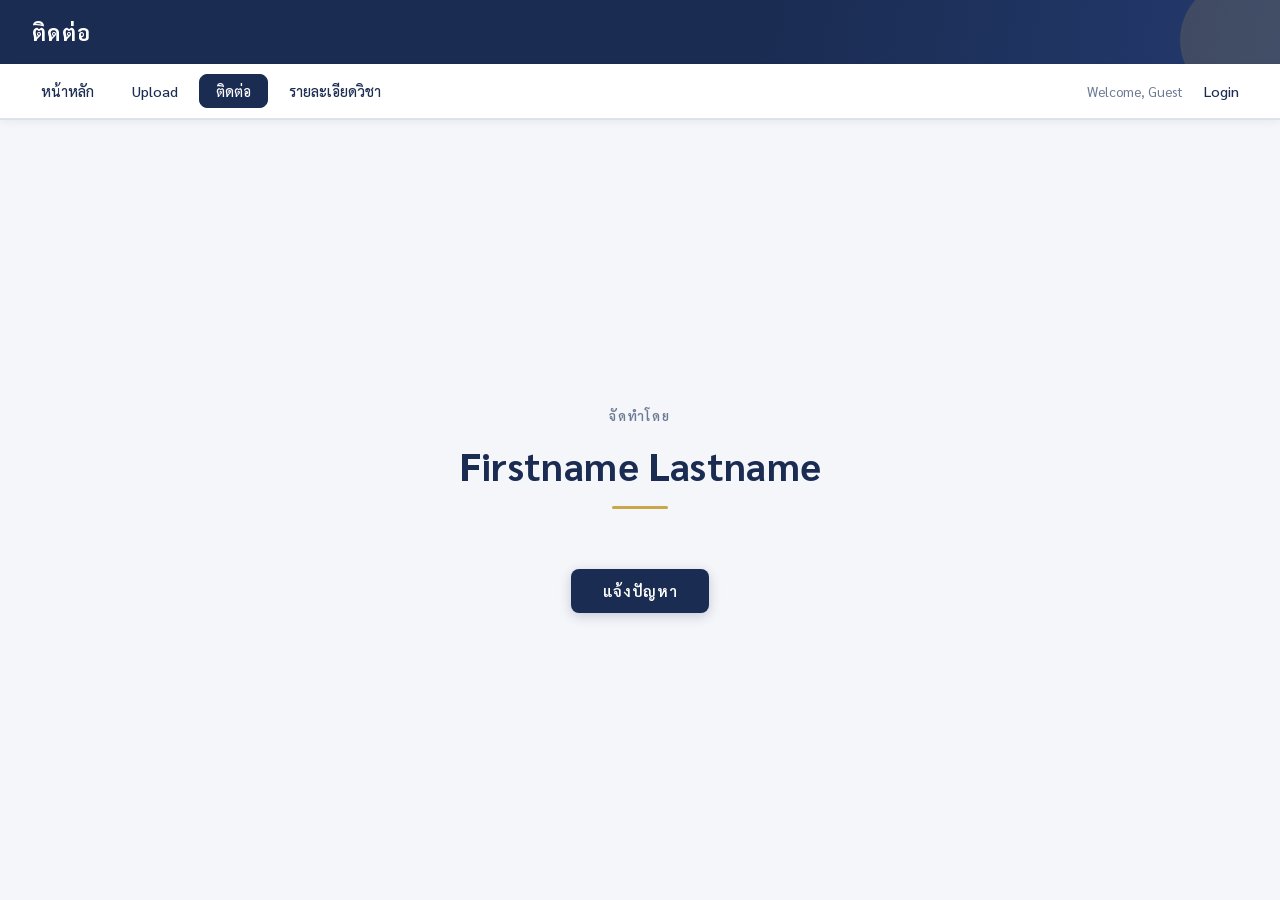
<file: contact.html>
<!DOCTYPE html>
<html lang="th">
    <head>
        <meta charset="UTF-8"/>
        <meta name="viewport" content="width=device-width, initial-scale=1.0"/>
        <title>ติดต่อ</title>
        <link rel="preconnect" href="https://fonts.googleapis.com">
        <link href="https://fonts.googleapis.com/css2?family=Sarabun:wght@400;500;600;700&display=swap" rel="stylesheet">
        <link rel="stylesheet" href="css/css_contact.css">
        <link rel="stylesheet" href="css/css_responsive.css">
    </head>
    <body>
        <div class="page-wrapper">
            <div class="title-bar">ติดต่อ</div>
            <div class="nav-bar">
                <button class="hamburger" onclick="this.closest('.nav-bar').classList.toggle('open')">&#9776;</button>
                <div class="nav-links">
                    <button class="nav-btn" onclick="location.href = 'index.html'">หน้าหลัก</button>
                    <button class="nav-btn" onclick="location.href = 'upload.html'">Upload</button>
                    <button class="nav-btn active" onclick="location.href = 'contact.html'">ติดต่อ</button>
                    <button class="nav-btn" onclick="location.href = 'courses.html'">รายละเอียดวิชา</button>
                    <button class="nav-btn" id="btn-mgmt" style="display:none" onclick="location.href = 'management.html'">จัดการระบบ</button>
                </div>
                <span class="nav-welcome" id="nav-welcome">Welcome, Guest</span>
                <button class="nav-btn profile-btn" id="btn-profile" style="display:none" onclick="location.href='profile.html'">โปรไฟล์</button>
                <button class="nav-btn" id="btn-auth" onclick="handleAuth()">Login</button>
            </div>

            <div class="content">
                <div class="section-title">จัดทำโดย</div>
                <div class="contact-name">Firstname Lastname</div>
                <div class="spacer"></div>
                <button class="btn-report" onclick="openModal()">แจ้งปัญหา</button>
            </div>
        </div>

        <div class="modal-overlay" id="modal" onclick="closeOutside(event)">
            <div class="modal-box">
                <button class="modal-close" onclick="closeModal()">&#10005;</button>
                <h2>แจ้งปัญหา</h2>
                <div class="modal-field">
                    <label>หัวข้อปัญหา <span style="color:#c00">*</span></label>
                    <input type="text" id="rpt-subject" placeholder="ระบุหัวข้อ"/>
                </div>
                <div class="modal-field">
                    <label>รายละเอียด <span style="color:#c00">*</span></label>
                    <textarea id="rpt-detail" placeholder="อธิบายปัญหาที่พบ..."></textarea>
                </div>
                <div class="modal-field">
                    <label>ชื่อผู้แจ้ง</label>
                    <input type="text" id="rpt-name" placeholder="ชื่อ-นามสกุล (ไม่บังคับ)"/>
                </div>
                <div class="modal-field">
                    <label>อีเมล</label>
                    <input type="email" id="rpt-email" placeholder="email@example.com (ไม่บังคับ)"/>
                </div>
                <div class="msg" id="rpt-msg"></div>
                <div class="modal-footer">
                    <button class="btn" onclick="closeModal()">ยกเลิก</button>
                    <button class="btn primary" id="btn-send" onclick="submitReport()">ส่งรายงาน</button>
                </div>
            </div>
        </div>

        <script src="js/js_contact.js"></script>
    </body>
</html>
</file>
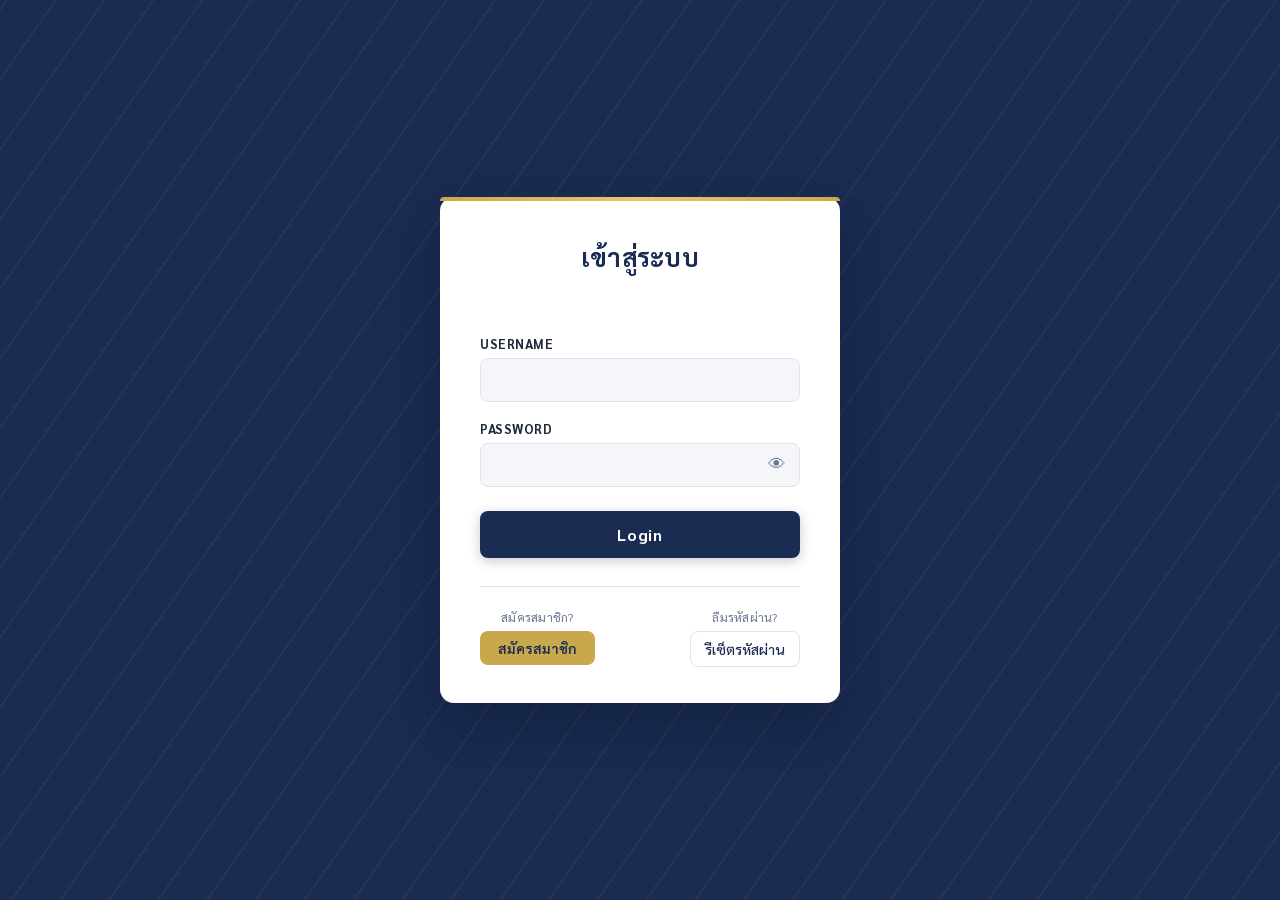
<file: login.html>
<!DOCTYPE html>
<html lang="th">
    <head>
        <meta charset="UTF-8"/>
        <meta name="viewport" content="width=device-width, initial-scale=1.0"/>
        <title>เข้าสู่ระบบ</title>
        <link rel="preconnect" href="https://fonts.googleapis.com">
        <link href="https://fonts.googleapis.com/css2?family=Sarabun:wght@400;500;600;700&display=swap" rel="stylesheet">
        <link rel="stylesheet" href="css/css_login.css">
        <link rel="stylesheet" href="css/css_responsive.css">
    </head>
    <body>
        <div class="card">
            <h1>เข้าสู่ระบบ</h1>

            <!-- message area — JS จัดการ -->
            <div class="msg" id="msg"></div>

            <div class="form-row">
                <label for="username">Username</label>
                <input type="text" id="username" autocomplete="username"/>
            </div>

            <div class="form-row">
                <label for="password">Password</label>
                <div class="password-wrap">
                    <input type="password" id="password" autocomplete="current-password"/>
                    <button type="button" class="toggle-eye"
                            onclick="togglePwd()">&#128065;</button>
                </div>
            </div>

            <div class="btn-center">
                <button class="btn-login" id="btn-login" onclick="doLogin()">Login</button>
            </div>

            <hr class="divider">

            <div class="bottom-row">
                <div class="bottom-col">
                    <span>สมัครสมาชิก?</span>
                    <button class="btn-register"
                            onclick="location.href = 'register.html'">สมัครสมาชิก</button>
                </div>
                <div class="bottom-col">
                    <span>ลืมรหัสผ่าน?</span>
                    <button class="link-reset"
                            onclick="location.href = 'reset.html'">รีเซ็ตรหัสผ่าน</button>
                </div>
            </div>
        </div>

        <script src="js/js_login.js"></script>
    </body>
</html>
</file>
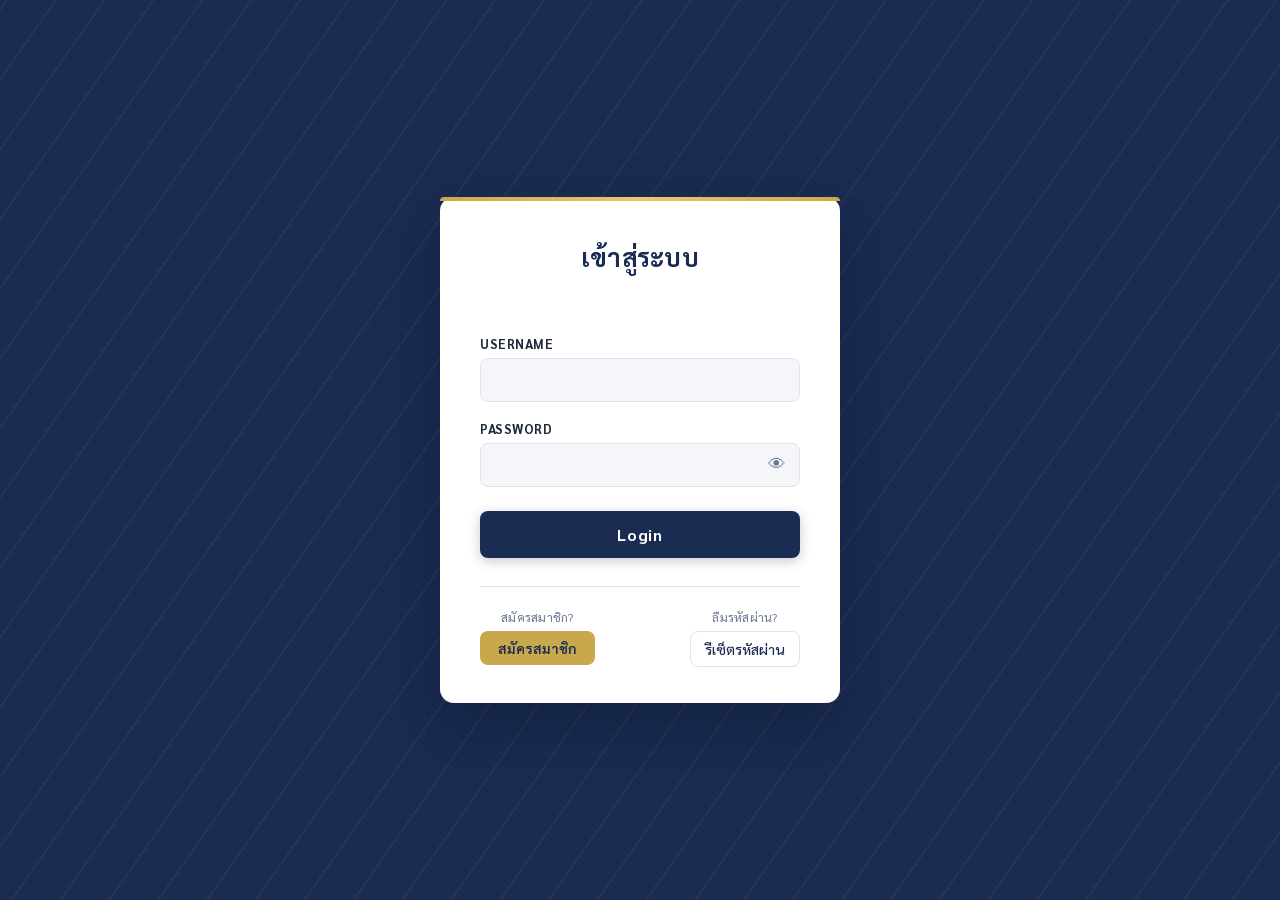
<file: management.html>
<!DOCTYPE html>
<html lang="th">
    <head>
        <meta charset="UTF-8"/>
        <meta name="viewport" content="width=device-width, initial-scale=1.0"/>
        <title>จัดการระบบ</title>
        <link rel="preconnect" href="https://fonts.googleapis.com">
        <link href="https://fonts.googleapis.com/css2?family=Sarabun:wght@400;500;600;700&display=swap" rel="stylesheet">
        <link rel="stylesheet" href="css/css_management.css">
        <link rel="stylesheet" href="css/css_responsive.css">
    </head>
    <body>
        <div class="page-wrapper">
            <div class="title-bar">จัดการระบบ</div>
            <div class="nav-bar">
                <button class="hamburger" onclick="this.closest('.nav-bar').classList.toggle('open')">&#9776;</button>
                <div class="nav-links">
                    <button class="nav-btn" onclick="location.href = 'index.html'">หน้าหลัก</button>
                    <button class="nav-btn" onclick="location.href = 'upload.html'">Upload</button>
                    <button class="nav-btn" onclick="location.href = 'contact.html'">ติดต่อ</button>
                    <button class="nav-btn" onclick="location.href = 'courses.html'">รายละเอียดวิชา</button>
                    <button class="nav-btn active" id="btn-mgmt" style="display:none" onclick="location.href = 'management.html'">จัดการระบบ</button>
                </div>
                <span class="nav-welcome" id="nav-welcome">Welcome, Guest</span>
                <button class="nav-btn profile-btn" id="btn-profile" style="display:none" onclick="location.href='profile.html'">โปรไฟล์</button>
                <button class="nav-btn" id="btn-auth" onclick="handleAuth()">Login</button>
            </div>

            <div class="access-denied" id="access-denied" style="display:none">
                <div class="icon">&#128274;</div>
                <h2>ไม่มีสิทธิ์เข้าถึง</h2>
                <p>หน้านี้สำหรับผู้ดูแลระบบ (Admin) เท่านั้น</p>
            </div>

            <div class="mgmt-content" id="mgmt-content" style="display:none">
                <div class="mgmt-header">
                    ยินดีต้อนรับ, <span id="admin-name"></span>
                    &nbsp;|&nbsp; ระดับ: <span class="badge badge-admin">Admin</span>
                </div>

                <div class="menu-grid">
                    <a class="menu-card" href="admin/user_management.html">
                        <div class="card-icon">&#128101;</div>
                        <div class="card-title">จัดการผู้ใช้</div>
                        <div class="card-desc">ดูรายชื่อผู้ใช้ทั้งหมด ตรวจสอบบทบาท และจัดการบัญชีในระบบ</div>
                        <div class="card-arrow">เปิดหน้า &#8594;</div>
                    </a>
                    <a class="menu-card" href="admin/report_list.html">
                        <div class="card-icon">&#128027;</div>
                        <div class="card-title">ดูรายงานปัญหา</div>
                        <div class="card-desc">ตรวจสอบปัญหาที่ผู้ใช้แจ้งเข้ามา พร้อมรายละเอียดและสถานะ</div>
                        <div class="card-arrow">เปิดหน้า &#8594;</div>
                    </a>
                    <a class="menu-card" href="admin/courses_edit.html">
                        <div class="card-icon">&#128218;</div>
                        <div class="card-title">แก้ไขรายวิชา</div>
                        <div class="card-desc">เพิ่ม แก้ไข และลบข้อมูลรายวิชา พร้อมตารางเรียนและลิงก์ที่เกี่ยวข้อง</div>
                        <div class="card-arrow">เปิดหน้า &#8594;</div>
                    </a>
                </div>
            </div>
        </div>

        <script src="js/js_management.js"></script>
    </body>
</html>
</file>
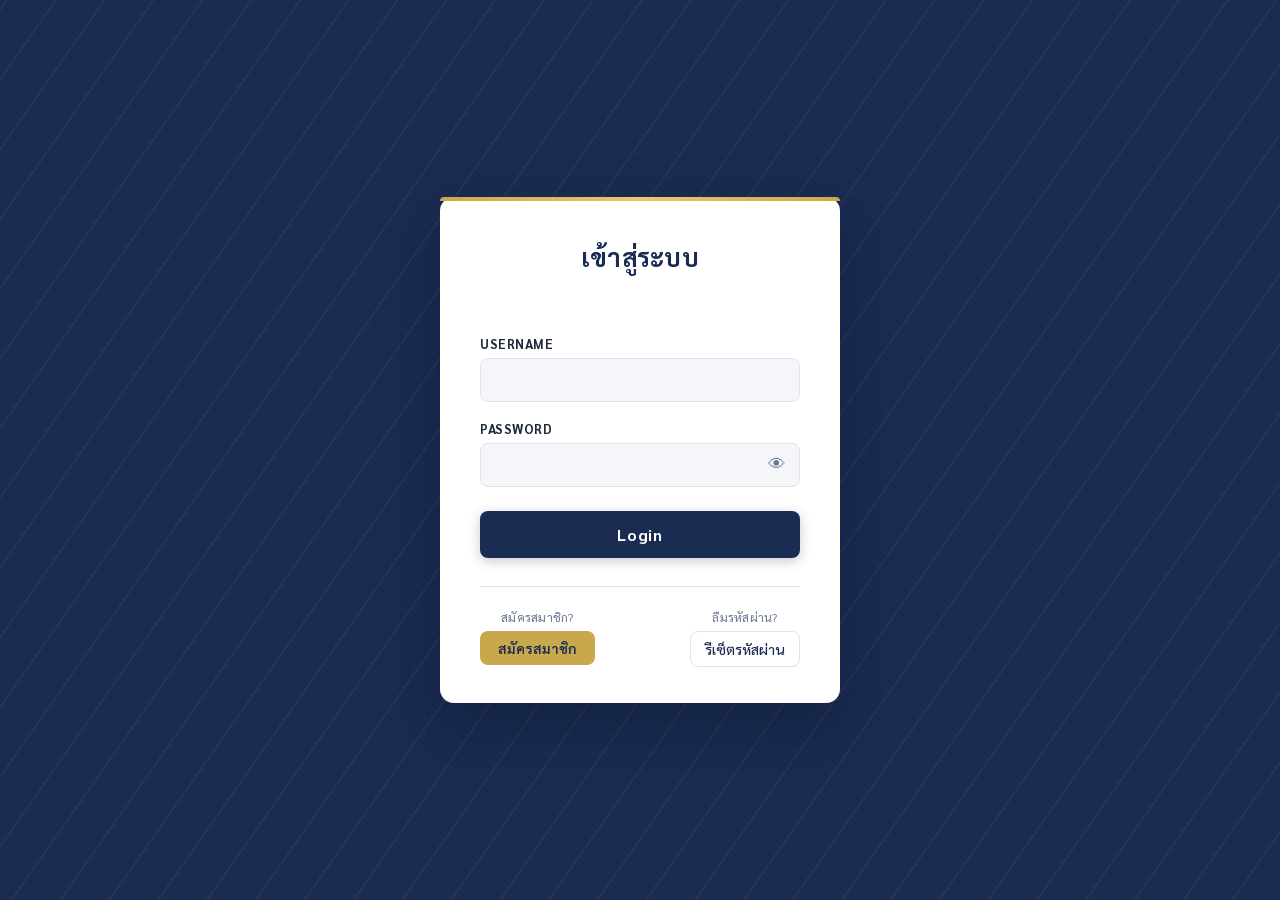
<file: profile.html>
<!DOCTYPE html>
<html lang="th">
    <head>
        <meta charset="UTF-8"/>
        <meta name="viewport" content="width=device-width, initial-scale=1.0"/>
        <title>โปรไฟล์</title>
        <link rel="preconnect" href="https://fonts.googleapis.com">
        <link href="https://fonts.googleapis.com/css2?family=Sarabun:wght@400;500;600;700&display=swap" rel="stylesheet">
        <link rel="stylesheet" href="css/css_profile.css">
        <link rel="stylesheet" href="css/css_responsive.css">
    </head>
    <body>
        <div class="page-wrapper">
            <div class="title-bar">โปรไฟล์</div>
            <div class="nav-bar">
                <button class="hamburger" onclick="this.closest('.nav-bar').classList.toggle('open')">&#9776;</button>
                <div class="nav-links">
                    <button class="nav-btn" onclick="location.href = 'index.html'">หน้าหลัก</button>
                    <button class="nav-btn" onclick="location.href = 'upload.html'">Upload</button>
                    <button class="nav-btn" onclick="location.href = 'contact.html'">ติดต่อ</button>
                    <button class="nav-btn" onclick="location.href = 'courses.html'">รายละเอียดวิชา</button>
                    <button class="nav-btn" id="btn-mgmt" style="display:none" onclick="location.href = 'management.html'">จัดการระบบ</button>
                </div>
                <span class="nav-welcome" id="nav-welcome">Welcome, Guest</span>
                <button class="nav-btn profile-btn active" id="btn-profile" style="display:none" onclick="location.href='profile.html'">โปรไฟล์</button>
                <button class="nav-btn" id="btn-auth" onclick="handleAuth()">Login</button>
            </div>

            <div class="profile-content">
                <div class="profile-top">
                    <div class="avatar-wrap">
                        <div class="avatar" id="avatar-preview">&#128100;</div>
                        <label class="avatar-edit-btn" for="avatar-input" title="เปลี่ยนรูปโปรไฟล์">&#9998;</label>
                        <input type="file" id="avatar-input" accept="image/*" onchange="uploadAvatar(this)"/>
                    </div>
                    <div class="profile-name-block">
                        <div class="profile-display-name" id="display-name">กำลังโหลด...</div>
                        <div class="profile-username-text" id="display-username">@</div>
                        <span class="profile-role-badge" id="display-role"></span>
                    </div>
                </div>

                <div class="tab-bar">
                    <button class="tab-btn active" id="tab-info-btn"     onclick="switchTab('info')">ข้อมูลส่วนตัว</button>
                    <button class="tab-btn"        id="tab-security-btn" onclick="switchTab('security')">ความปลอดภัย</button>
                    <button class="tab-btn"        id="tab-history-btn"  onclick="switchTab('history')">ประวัติการ Upload</button>
                </div>

                <!-- Tab: ข้อมูลส่วนตัว -->
                <div class="tab-panel active" id="tab-info">
                    <div class="info-grid">
                        <div class="info-field">
                            <label>Username</label>
                            <input class="info-input" id="info-username" type="text" readonly/>
                        </div>
                        <div class="info-field">
                            <label>ตำแหน่ง (Role)</label>
                            <input class="info-input" id="info-role" type="text" readonly/>
                        </div>
                        <div class="info-field">
                            <label>ชื่อ (Firstname)</label>
                            <input class="info-input" id="edit-firstname" type="text"/>
                        </div>
                        <div class="info-field">
                            <label>นามสกุล (Lastname)</label>
                            <input class="info-input" id="edit-lastname" type="text"/>
                        </div>
                        <div class="info-field full">
                            <label>Email</label>
                            <input class="info-input" id="edit-email" type="email"/>
                        </div>
                    </div>
                    <div class="msg" id="msg-info"></div>
                    <div class="action-row">
                        <button class="btn primary" onclick="saveInfo()">บันทึกข้อมูล</button>
                    </div>
                </div>

                <!-- Tab: ความปลอดภัย -->
                <div class="tab-panel" id="tab-security">
                    <div class="info-grid">
                        <div class="info-field">
                            <label>รหัสผ่านปัจจุบัน *</label>
                            <div class="pw-wrap">
                                <input class="info-input" id="sec-old" type="password" placeholder="กรอกรหัสผ่านปัจจุบัน"/>
                                <button class="pw-eye" onclick="toggleEye('sec-old')">&#128065;</button>
                            </div>
                        </div>
                        <div class="info-field"></div>
                        <div class="info-field">
                            <label>รหัสผ่านใหม่ *</label>
                            <div class="pw-wrap">
                                <input class="info-input" id="sec-new" type="password" placeholder="กรอกรหัสผ่านใหม่"/>
                                <button class="pw-eye" onclick="toggleEye('sec-new')">&#128065;</button>
                            </div>
                        </div>
                        <div class="info-field">
                            <label>ยืนยันรหัสผ่านใหม่ *</label>
                            <div class="pw-wrap">
                                <input class="info-input" id="sec-confirm" type="password" placeholder="ยืนยันรหัสผ่านใหม่"/>
                                <button class="pw-eye" onclick="toggleEye('sec-confirm')">&#128065;</button>
                            </div>
                        </div>
                    </div>
                    <div class="msg" id="msg-security"></div>
                    <div class="action-row">
                        <button class="btn primary" onclick="changePassword()">เปลี่ยนรหัสผ่าน</button>
                    </div>
                </div>

                <!-- Tab: ประวัติ Upload -->
                <div class="tab-panel" id="tab-history">
                    <div id="history-area"><div class="no-data">กำลังโหลด...</div></div>
                </div>
            </div>
        </div>

        <script src="js/js_profile.js"></script>
    </body>
</html>
</file>
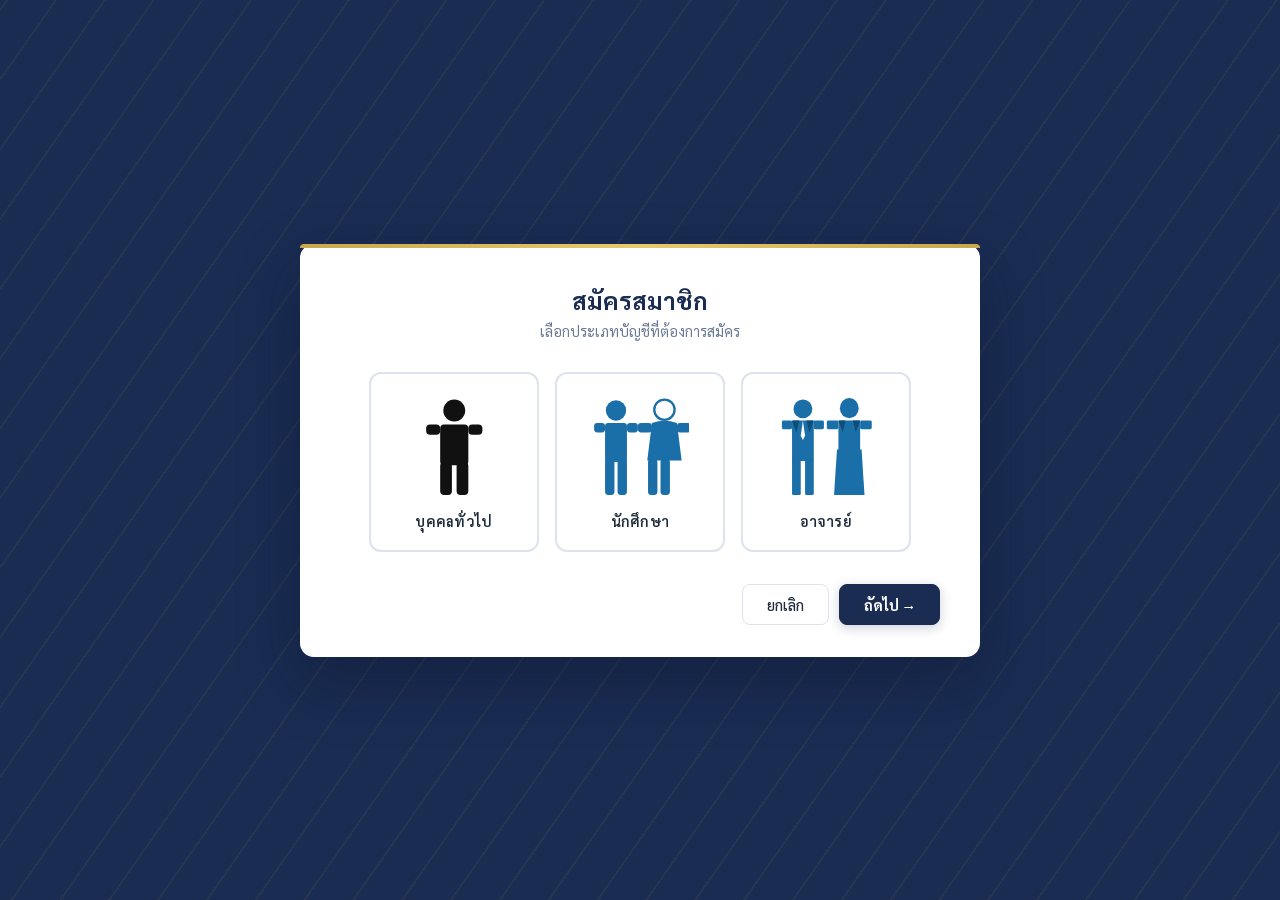
<file: register.html>
<!DOCTYPE html>
<html lang="th">
    <head>
        <meta charset="UTF-8"/>
        <meta name="viewport" content="width=device-width, initial-scale=1.0"/>
        <title>สมัครสมาชิก</title>
        <link rel="preconnect" href="https://fonts.googleapis.com">
        <link href="https://fonts.googleapis.com/css2?family=Sarabun:wght@400;500;600;700&display=swap" rel="stylesheet">
        <link rel="stylesheet" href="css/css_register.css">
        <link rel="stylesheet" href="css/css_responsive.css">
    </head>
    <body>

        <!-- STEP 1: เลือก Role -->
        <div class="card" id="step-select">
            <h1>สมัครสมาชิก</h1>
            <p class="subtitle">เลือกประเภทบัญชีที่ต้องการสมัคร</p>
            <div class="role-grid">
                <div class="role-card" id="card-general" onclick="selectRole('บุคคลทั่วไป', 'card-general')">
                    <div class="role-icon">
                        <svg width="80" height="128" viewBox="0 0 80 128" fill="none">
                        <circle cx="40" cy="16" r="14" fill="#111"/>
                        <rect x="22" y="34" width="36" height="52" rx="5" fill="#111"/>
                        <rect x="22" y="82" width="15" height="42" rx="5" fill="#111"/>
                        <rect x="43" y="82" width="15" height="42" rx="5" fill="#111"/>
                        <rect x="4"  y="34" width="18" height="13" rx="5" fill="#111"/>
                        <rect x="58" y="34" width="18" height="13" rx="5" fill="#111"/>
                        </svg>
                    </div>
                    <span class="role-label">บุคคลทั่วไป</span>
                </div>
                <div class="role-card" id="card-student" onclick="selectRole('นักศึกษา', 'card-student')">
                    <div class="role-icon">
                        <svg width="126" height="128" viewBox="0 0 126 128" fill="none">
                        <circle cx="32" cy="16" r="13" fill="#1a6fa8"/>
                        <rect x="18" y="32" width="28" height="50" rx="4" fill="#1a6fa8"/>
                        <rect x="18" y="78" width="12" height="46" rx="4" fill="#1a6fa8"/>
                        <rect x="34" y="78" width="12" height="46" rx="4" fill="#1a6fa8"/>
                        <rect x="4"  y="32" width="14" height="12" rx="4" fill="#1a6fa8"/>
                        <rect x="46" y="32" width="14" height="12" rx="4" fill="#1a6fa8"/>
                        <circle cx="94" cy="15" r="13" stroke="#1a6fa8" stroke-width="3" fill="none"/>
                        <path d="M78 32 Q94 26 110 32 L116 80 H72 Z" fill="#1a6fa8"/>
                        <rect x="60" y="32" width="18" height="12" rx="4" fill="#1a6fa8"/>
                        <rect x="110" y="32" width="18" height="12" rx="4" fill="#1a6fa8"/>
                        <rect x="73" y="78" width="12" height="46" rx="4" fill="#1a6fa8"/>
                        <rect x="89" y="78" width="12" height="46" rx="4" fill="#1a6fa8"/>
                        </svg>
                    </div>
                    <span class="role-label">นักศึกษา</span>
                </div>
                <div class="role-card" id="card-teacher" onclick="selectRole('อาจารย์', 'card-teacher')">
                    <div class="role-icon">
                        <svg width="130" height="138" viewBox="0 0 130 138" fill="none">
                        <circle cx="33" cy="15" r="13" fill="#1a6fa8"/>
                        <rect x="18" y="31" width="30" height="56" rx="2" fill="#1a6fa8"/>
                        <polygon points="33,31 30,52 33,58 36,52" fill="#fff"/>
                        <polygon points="18,31 28,31 24,48" fill="#0d4d78"/>
                        <polygon points="48,31 38,31 42,48" fill="#0d4d78"/>
                        <rect x="4"  y="31" width="14" height="12" rx="2" fill="#1a6fa8"/>
                        <rect x="48" y="31" width="14" height="12" rx="2" fill="#1a6fa8"/>
                        <rect x="18" y="84" width="12" height="50" rx="2" fill="#1a6fa8"/>
                        <rect x="36" y="84" width="12" height="50" rx="2" fill="#1a6fa8"/>
                        <ellipse cx="97" cy="14" rx="13" ry="14" fill="#1a6fa8"/>
                        <rect x="82" y="31" width="30" height="42" rx="2" fill="#1a6fa8"/>
                        <polygon points="82,31 92,31 88,47" fill="#0d4d78"/>
                        <polygon points="112,31 102,31 106,47" fill="#0d4d78"/>
                        <path d="M80 71 L114 71 L118 134 H76 Z" fill="#1a6fa8"/>
                        <rect x="66" y="31" width="16" height="12" rx="2" fill="#1a6fa8"/>
                        <rect x="112" y="31" width="16" height="12" rx="2" fill="#1a6fa8"/>
                        </svg>
                    </div>
                    <span class="role-label">อาจารย์</span>
                </div>
            </div>
            <div class="btn-row">
                <button class="btn" onclick="location.href = 'login.html'">ยกเลิก</button>
                <button class="btn primary" onclick="goToForm()">ถัดไป &rarr;</button>
            </div>
        </div>

        <!-- STEP 2: กรอกข้อมูล -->
        <div class="card" id="step-form">
            <h1>สมัครสมาชิก</h1>
            <div class="msg" id="msg"></div>

            <div class="form-grid">
                <div class="field full-row">
                    <label>ตำแหน่ง (Role)</label>
                    <input type="text" id="role-display" readonly/>
                </div>
                <div class="field">
                    <label>ชื่อ</label>
                    <input type="text" id="reg-firstname" placeholder="กรอกชื่อ"/>
                </div>
                <div class="field">
                    <label>Username</label>
                    <input type="text" id="reg-username" placeholder="กรอก Username"/>
                </div>
                <div class="field">
                    <label>นามสกุล</label>
                    <input type="text" id="reg-lastname" placeholder="กรอกนามสกุล"/>
                </div>
                <div class="field">
                    <label>Password</label>
                    <div class="pw-wrap">
                        <input type="password" id="reg-pass" placeholder="กรอกรหัสผ่าน"/>
                        <button type="button" class="toggle-eye"
                                onclick="togglePwd('reg-pass')">&#128065;</button>
                    </div>
                </div>
                <div class="field">
                    <label>Email</label>
                    <input type="email" id="reg-email" placeholder="example@email.com"/>
                </div>
                <div class="field">
                    <label>Confirm Password</label>
                    <div class="pw-wrap">
                        <input type="password" id="reg-confirm" placeholder="ยืนยันรหัสผ่าน"/>
                        <button type="button" class="toggle-eye"
                                onclick="togglePwd('reg-confirm')">&#128065;</button>
                    </div>
                </div>
            </div>

            <div class="btn-row">
                <button class="btn" onclick="goBack()">&larr; ย้อนกลับ</button>
                <button class="btn primary" id="btn-submit" onclick="doRegister()">สมัครสมาชิก</button>
            </div>
            <div class="back-link">
                <a onclick="location.href = 'login.html'">มีบัญชีอยู่แล้ว? เข้าสู่ระบบ</a>
            </div>
        </div>

        <script src="js/js_register.js"></script>
    </body>
</html>
</file>
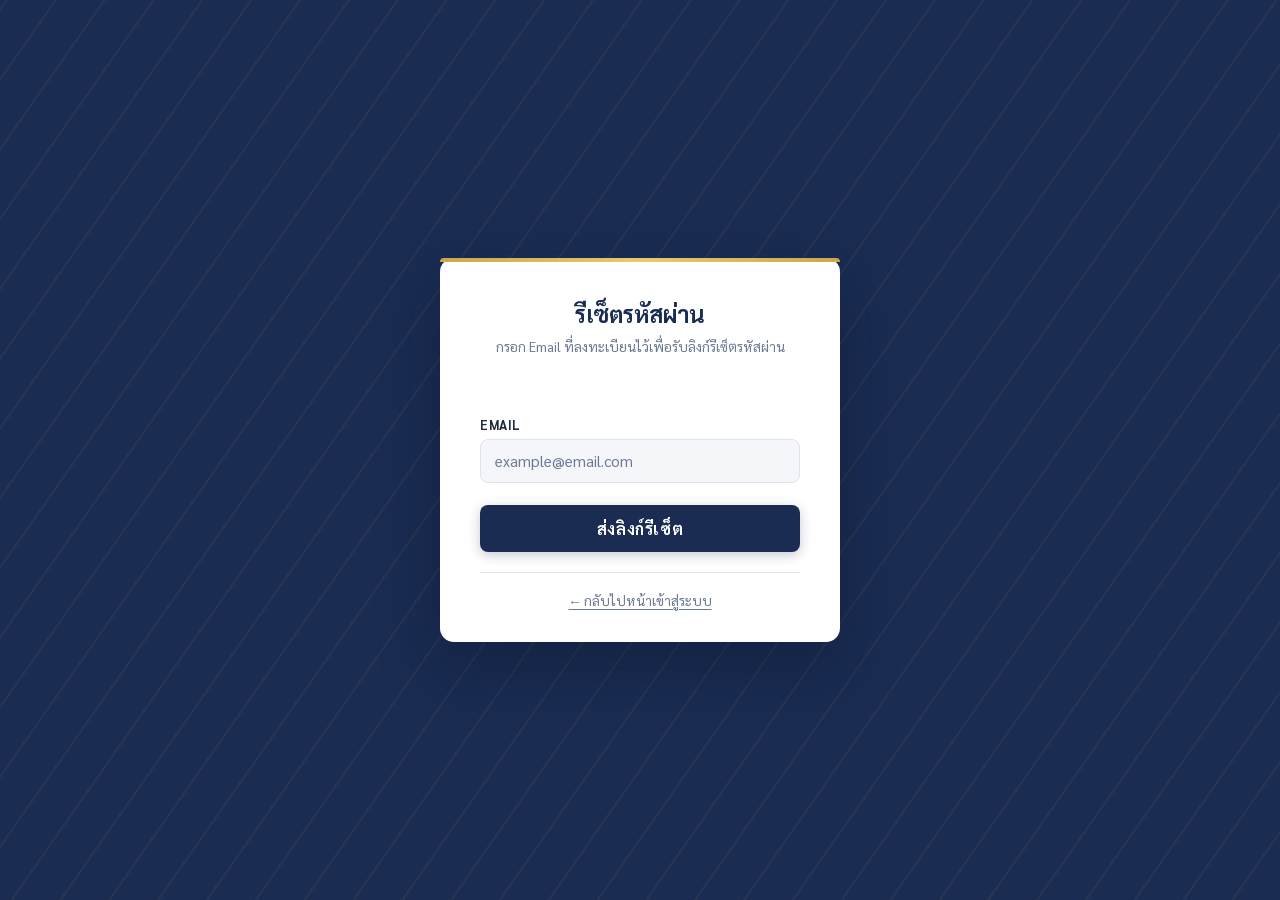
<file: reset.html>
<!DOCTYPE html>
<html lang="th">
    <head>
        <meta charset="UTF-8"/>
        <meta name="viewport" content="width=device-width, initial-scale=1.0"/>
        <title>รีเซ็ตรหัสผ่าน</title>
        <link rel="preconnect" href="https://fonts.googleapis.com">
        <link href="https://fonts.googleapis.com/css2?family=Sarabun:wght@400;500;600;700&display=swap" rel="stylesheet">
        <link rel="stylesheet" href="css/css_reset.css">
        <link rel="stylesheet" href="css/css_responsive.css">
    </head>
    <body>
        <div class="card">
            <h1>รีเซ็ตรหัสผ่าน</h1>
            <p class="subtitle">กรอก Email ที่ลงทะเบียนไว้เพื่อรับลิงก์รีเซ็ตรหัสผ่าน</p>

            <div class="msg" id="msg"></div>

            <div class="form-row">
                <label for="reset-email">Email</label>
                <input type="email" id="reset-email" placeholder="example@email.com"/>
            </div>

            <div class="btn-center">
                <button class="btn" id="btn-reset" onclick="doReset()">ส่งลิงก์รีเซ็ต</button>
            </div>

            <div class="back">
                <a onclick="location.href = 'login.html'">← กลับไปหน้าเข้าสู่ระบบ</a>
            </div>
        </div>

        <script>
            /* ── AJAX POST → ResetServlet ── */
            function doReset() {
                const email = document.getElementById('reset-email').value.trim();
                if (!email || !email.includes('@')) {
                    setMsg('error', 'กรุณากรอก Email ที่ถูกต้อง');
                    return;
                }

                const btn = document.getElementById('btn-reset');
                btn.disabled = true;
                btn.textContent = 'กำลังส่ง...';

                /*
                 * ResetServlet รับ POST application/x-www-form-urlencoded
                 * คืน JSON:
                 *   { "success": true,  "message": "ส่งลิงก์..." }
                 *   { "success": false, "message": "ไม่พบ email นี้ในระบบ" }
                 */
                fetch('ResetServlet', {
                    method: 'POST',
                    headers: {'Content-Type': 'application/x-www-form-urlencoded'},
                    body: 'email=' + encodeURIComponent(email)
                })
                        .then(r => r.json())
                        .then(res => {
                            if (res.success) {
                                setMsg('success', res.message || ('ส่งลิงก์รีเซ็ตรหัสผ่านไปยัง ' + email + ' เรียบร้อยแล้ว'));
                                document.getElementById('reset-email').value = '';
                            } else {
                                setMsg('error', res.message || 'ไม่พบ Email นี้ในระบบ');
                            }
                            btn.disabled = false;
                            btn.textContent = 'ส่งลิงก์รีเซ็ต';
                        })
                        .catch(() => {
                            setMsg('error', 'ไม่สามารถเชื่อมต่อเซิร์ฟเวอร์ได้ กรุณาลองใหม่');
                            btn.disabled = false;
                            btn.textContent = 'ส่งลิงก์รีเซ็ต';
                        });
            }

            function setMsg(type, text) {
                const el = document.getElementById('msg');
                el.className = 'msg ' + type;
                el.textContent = text;
            }

            document.addEventListener('keydown', e => {
                if (e.key === 'Enter')
                    doReset();
            });
        </script>
    </body>
</html>
</file>
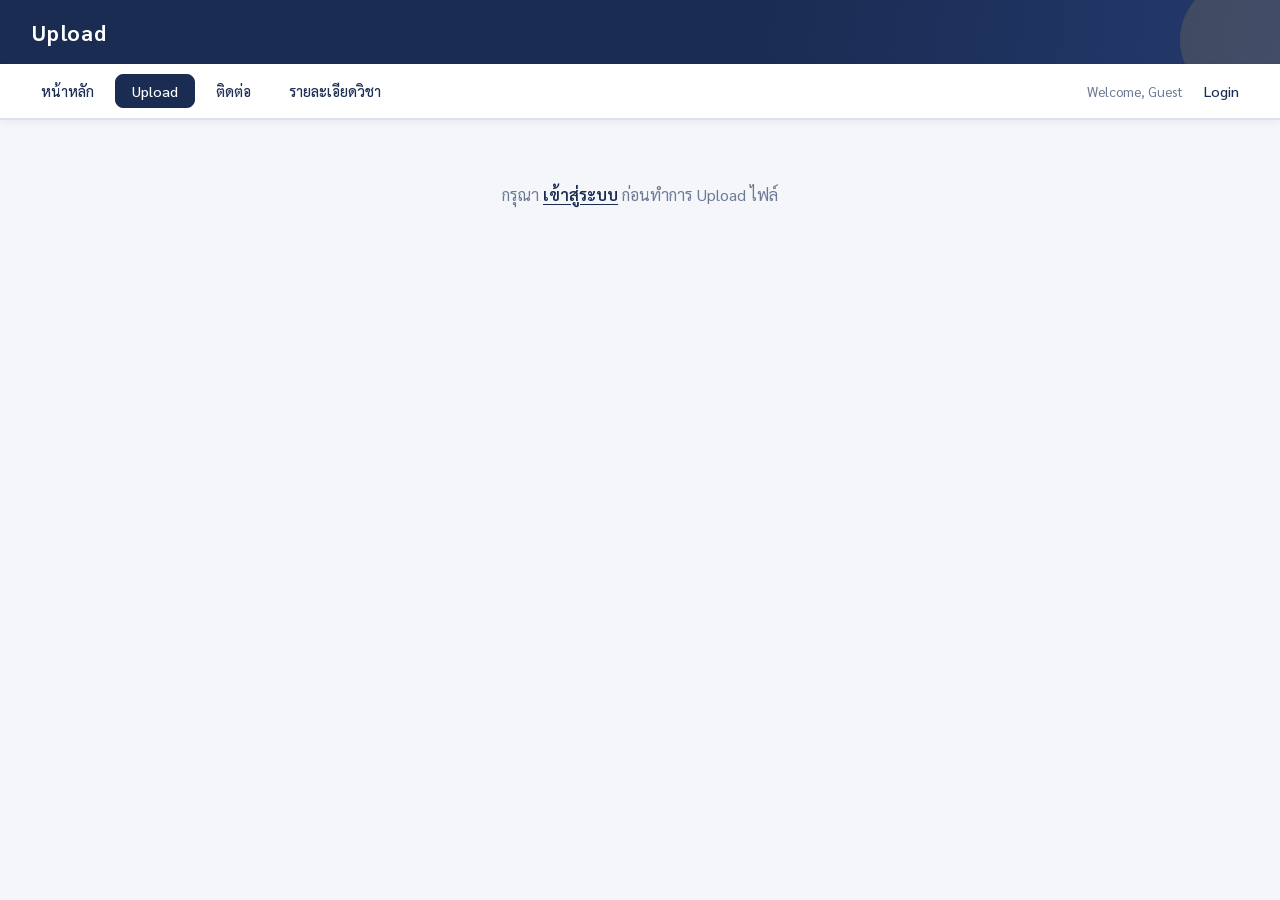
<file: upload.html>
<!DOCTYPE html>
<html lang="th">
    <head>
        <meta charset="UTF-8"/>
        <meta name="viewport" content="width=device-width, initial-scale=1.0"/>
        <title>Upload</title>
        <link rel="preconnect" href="https://fonts.googleapis.com">
        <link href="https://fonts.googleapis.com/css2?family=Sarabun:wght@400;500;600;700&display=swap" rel="stylesheet">
        <link rel="stylesheet" href="css/css_upload.css">
        <link rel="stylesheet" href="css/css_responsive.css">
    </head>
    <body>
        <div class="page-wrapper">
            <div class="title-bar">Upload</div>
            <div class="nav-bar">
                <button class="hamburger" onclick="this.closest('.nav-bar').classList.toggle('open')">&#9776;</button>
                <div class="nav-links">
                    <button class="nav-btn" onclick="location.href = 'index.html'">หน้าหลัก</button>
                    <button class="nav-btn active" onclick="location.href = 'upload.html'">Upload</button>
                    <button class="nav-btn" onclick="location.href = 'contact.html'">ติดต่อ</button>
                    <button class="nav-btn" onclick="location.href = 'courses.html'">รายละเอียดวิชา</button>
                    <button class="nav-btn" id="btn-mgmt" style="display:none" onclick="location.href = 'management.html'">จัดการระบบ</button>
                </div>
                <span class="nav-welcome" id="nav-welcome">Welcome, Guest</span>
                <button class="nav-btn profile-btn" id="btn-profile" style="display:none" onclick="location.href='profile.html'">โปรไฟล์</button>
                <button class="nav-btn" id="btn-auth" onclick="handleAuth()">Login</button>
            </div>

            <!-- เนื้อหาสลับตาม login state -->
            <div id="area-guest" style="display:none">
                <div class="login-notice">
                    กรุณา <a onclick="location.href = 'login.html'">เข้าสู่ระบบ</a> ก่อนทำการ Upload ไฟล์
                </div>
            </div>

            <div id="area-upload" style="display:none">
                <div class="msg" id="server-msg"></div>

                <!-- form ส่ง multipart ไป UploadServlet -->
                <form method="post" action="UploadServlet"
                      enctype="multipart/form-data" id="uploadForm">
                    <div class="upload-form">
                        <div class="top-grid">
                            <!-- LEFT -->
                            <div class="form-col">
                                <div class="field-row">
                                    <label>ผู้เขียน</label>
                                    <!-- JS จะใส่ค่า firstname จาก sessionStorage -->
                                    <input type="text" id="f-author" readonly/>
                                </div>
                                <div class="field-row">
                                    <label>วิชา <span class="req">*</span></label>
                                    <input type="text" name="subject" id="f-subject" placeholder="เช่น COS1103"/>
                                </div>
                                <div class="desc-label-only"><label>คำอธิบาย</label></div>
                            </div>
                            <!-- RIGHT -->
                            <div class="form-col">
                                <div class="field-row">
                                    <label>วันที่ Upload</label>
                                    <!-- JS จะใส่วันที่ปัจจุบัน -->
                                    <input type="text" id="f-date" readonly/>
                                </div>
                                <div class="field-row">
                                    <label>หัวข้อ <span class="req">*</span></label>
                                    <input type="text" name="title" id="f-title" placeholder="ชื่อหัวข้อ"/>
                                </div>
                                <div class="file-pick-row">
                                    <span class="fp-lbl">ไฟล์ <span class="req">*</span></span>
                                    <div class="fp-controls">
                                        <label class="file-pick-btn" for="file-input">&#128206; กรุณาเลือกไฟล์</label>
                                        <input type="file" id="file-input" name="files"
                                               multiple accept=".pdf,.docx,.doc,.pptx,.ppt,.xlsx,.xls,.txt,.zip,.rar"
                                               onchange="addFiles(this)"/>
                                        <span class="file-count-badge" id="file-count-badge">ยังไม่ได้เลือกไฟล์</span>
                                    </div>
                                </div>
                            </div>
                            <!-- UPLOAD BTN -->
                            <div class="upload-btn-col">
                                <button type="button" class="btn-upload" onclick="doUpload()">Upload</button>
                            </div>
                        </div>

                        <div class="bottom-grid">
                            <div class="panel-wrap">
                                <textarea class="textarea-box" name="description"
                                          id="f-desc" placeholder="กรอกคำอธิบาย..."></textarea>
                            </div>
                            <div class="panel-wrap">
                                <div class="panel-label">รายการไฟล์ที่เลือก
                                    (<span id="fc-count">0</span> ไฟล์)</div>
                                <div class="file-cards-panel" id="file-cards-panel">
                                    <div class="file-empty" id="file-empty-msg">ยังไม่มีไฟล์ที่เลือก</div>
                                </div>
                            </div>
                        </div>

                        <div class="msg" id="upload-msg"></div>
                    </div>
                </form>
            </div>
        </div>

        <script src="js/js_upload.js"></script>
    </body>
</html>
</file>
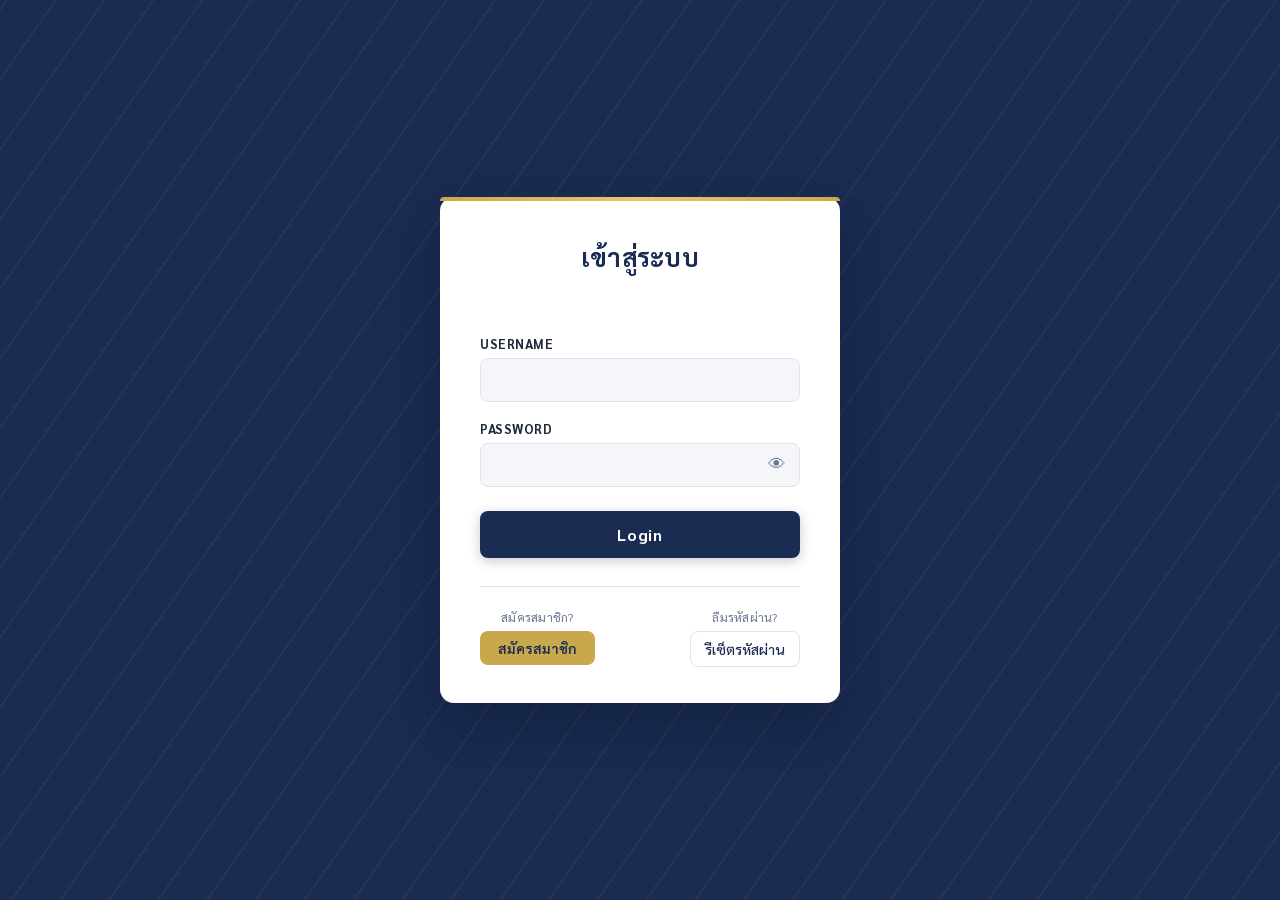
<file: admin/courses_edit.html>
<!DOCTYPE html>
<html lang="th">
    <head>
        <meta charset="UTF-8"/>
        <meta name="viewport" content="width=device-width, initial-scale=1.0"/>
        <title>แก้ไขรายวิชา</title>
        <link rel="preconnect" href="https://fonts.googleapis.com">
        <link href="https://fonts.googleapis.com/css2?family=Sarabun:wght@400;500;600;700&display=swap" rel="stylesheet">
        <link rel="stylesheet" href="../css/css_courses_edit.css">
        <link rel="stylesheet" href="../css/css_responsive.css">
    </head>
    <body>
        <div class="page-wrapper">
            <div class="title-bar">แก้ไขรายวิชา</div>
            <div class="nav-bar">
                <button class="hamburger" onclick="this.closest('.nav-bar').classList.toggle('open')">&#9776;</button>
                <div class="nav-links">
                    <button class="nav-btn" onclick="location.href = '../index.html'">หน้าหลัก</button>
                    <button class="nav-btn" onclick="location.href = '../upload.html'">Upload</button>
                    <button class="nav-btn" onclick="location.href = '../contact.html'">ติดต่อ</button>
                    <button class="nav-btn" onclick="location.href = '../courses.html'">รายละเอียดวิชา</button>
                    <button class="nav-btn active" id="btn-mgmt" style="display:none" onclick="location.href = 'management.html'">จัดการระบบ</button>
                </div>
                <span class="nav-welcome" id="nav-welcome">Welcome, Guest</span>
                <button class="nav-btn profile-btn" id="btn-profile" style="display:none" onclick="location.href='profile.html'">โปรไฟล์</button>
                <button class="nav-btn" id="btn-auth" onclick="handleAuth()">Login</button>
            </div>

            <div class="access-denied" id="access-denied" style="display:none">
                <div style="font-size:2.5rem">&#128274;</div>
                <h2>ไม่มีสิทธิ์เข้าถึง</h2>
                <p>หน้านี้สำหรับผู้ดูแลระบบ (Admin) เท่านั้น</p>
            </div>

            <div class="content" id="main-content" style="display:none">
                <div class="page-header">
                    <button class="back-btn" onclick="location.href = '../management.html'">&#8592; กลับ</button>
                    <div class="page-title">&#128218; แก้ไขรายวิชา</div>
                </div>
                <div class="toolbar">
                    <button class="btn primary" onclick="openAddModal()">+ เพิ่มรายวิชา</button>
                </div>
                <div id="table-wrap"><div class="loading-msg">กำลังโหลดข้อมูล...</div></div>
            </div>
        </div>

        <!-- Modal เพิ่ม/แก้ไขวิชา -->
        <div class="modal-overlay" id="modal" onclick="closeOutside(event)">
            <div class="modal-box">
                <button class="modal-close" onclick="closeModal()">&#10005;</button>
                <div class="modal-title" id="modal-title">เพิ่มรายวิชา</div>

                <div class="form-row2">
                    <div class="form-group">
                        <label>รหัสวิชา <span class="req">*</span></label>
                        <input type="text" id="f-code" placeholder="เช่น COS4105"/>
                    </div>
                    <div class="form-group">
                        <label>หน่วยกิต <span class="req">*</span></label>
                        <input type="number" id="f-credit" min="1" max="9" placeholder="3"/>
                    </div>
                </div>
                <div class="form-group">
                    <label>ชื่อวิชา <span class="req">*</span></label>
                    <input type="text" id="f-name" placeholder="ชื่อวิชาภาษาไทยหรืออังกฤษ"/>
                </div>
                <div class="form-row2">
                    <div class="form-group">
                        <label>วิชาที่ต้องเรียนก่อน (PR)</label>
                        <input type="text" id="f-pr" placeholder="None"/>
                    </div>
                    <div class="form-group">
                        <label>วันสอบ / หมายเหตุสอบ</label>
                        <input type="text" id="f-exam" placeholder="สอบปลายภาคตามตาราง"/>
                    </div>
                </div>
                <div class="form-group">
                    <label>คำอธิบายรายวิชา</label>
                    <textarea id="f-desc" placeholder="คำอธิบายรายวิชา..."></textarea>
                </div>

                <!-- ตารางเรียน -->
                <div class="form-group">
                    <label>ตารางเรียน</label>
                    <div class="dyn-list" id="sched-list">
                        <div class="sched-header">
                            <span>ประเภทคาบ</span>
                            <span>วัน</span>
                            <span>เวลาเริ่ม</span>
                            <span>เวลาสิ้นสุด</span>
                            <span>ห้องเรียน</span>
                            <span></span>
                        </div>
                    </div>
                    <button class="dyn-add" onclick="addSchedRow()">+ เพิ่มตารางเรียน</button>
                </div>

                <!-- ลิงก์ -->
                <div class="form-group">
                    <label>ลิงก์ที่เกี่ยวข้อง</label>
                    <div class="dyn-list" id="link-list"></div>
                    <button class="dyn-add" onclick="addLinkRow()">+ เพิ่มลิงก์</button>
                </div>

                <div id="modal-msg" style="font-size:0.88rem;min-height:1.2em;margin-top:6px;color:#c00"></div>
                <div class="modal-footer">
                    <button class="btn" onclick="closeModal()">ยกเลิก</button>
                    <button class="btn success" id="btn-save" onclick="saveCourse()">&#10003; บันทึก</button>
                </div>
            </div>
        </div>

        <!-- Toast -->
        <div class="toast" id="toast"></div>

        <script src="../js/js_courses_edit.js"></script>
    </body>
</html>
</file>
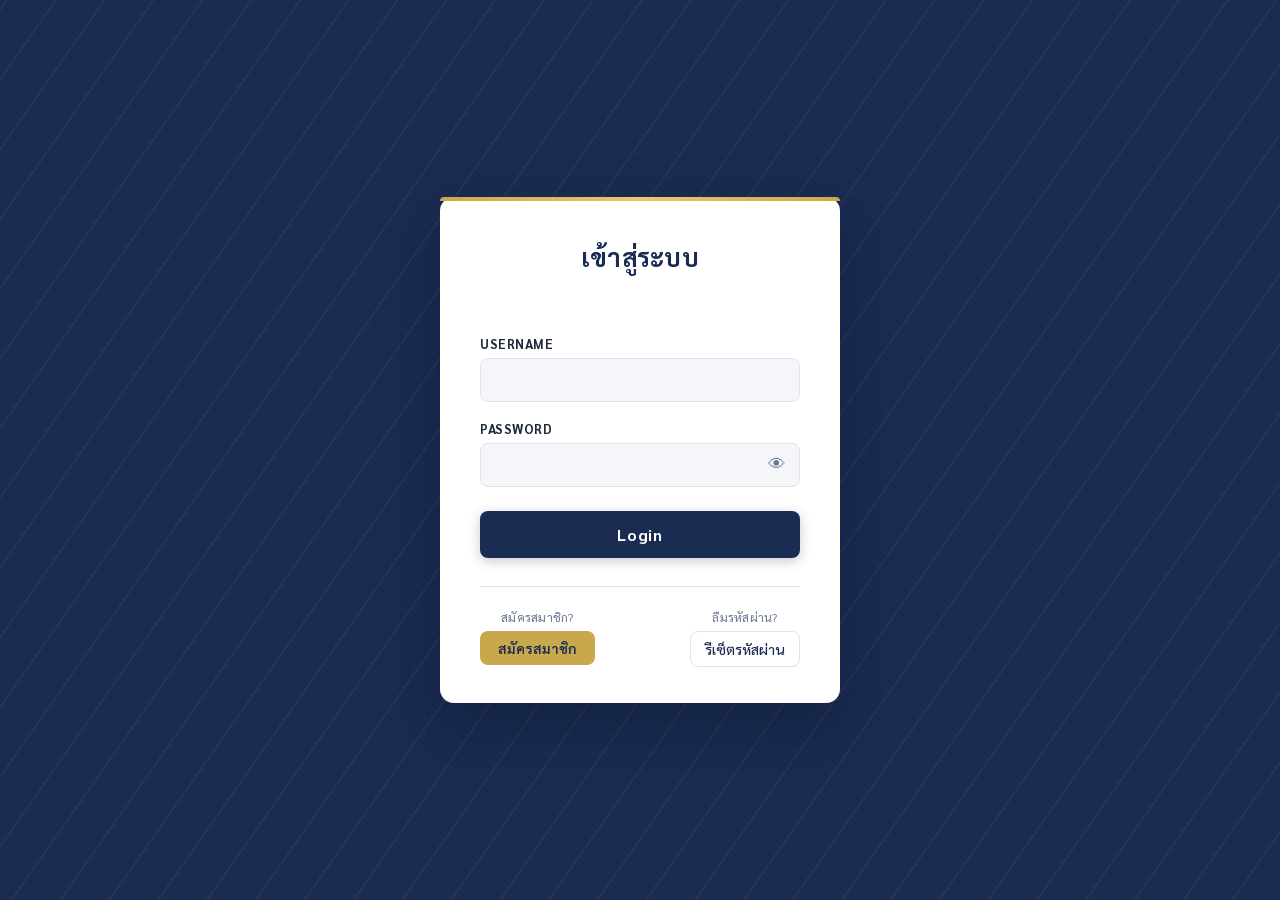
<file: admin/report_list.html>
<!DOCTYPE html>
<html lang="th">
    <head>
        <meta charset="UTF-8"/>
        <meta name="viewport" content="width=device-width, initial-scale=1.0"/>
        <title>รายงานปัญหา</title>
        <link rel="preconnect" href="https://fonts.googleapis.com">
        <link href="https://fonts.googleapis.com/css2?family=Sarabun:wght@400;500;600;700&display=swap" rel="stylesheet">
        <link rel="stylesheet" href="../css/css_report_list.css">
        <link rel="stylesheet" href="../css/css_responsive.css">
    </head>
    <body>
        <div class="page-wrapper">
            <div class="title-bar">รายงานปัญหา</div>
            <div class="nav-bar">
                <button class="hamburger" onclick="this.closest('.nav-bar').classList.toggle('open')">&#9776;</button>
                <div class="nav-links">
                    <button class="nav-btn" onclick="location.href = '../index.html'">หน้าหลัก</button>
                    <button class="nav-btn" onclick="location.href = '../upload.html'">Upload</button>
                    <button class="nav-btn" onclick="location.href = '../contact.html'">ติดต่อ</button>
                    <button class="nav-btn" onclick="location.href = '../courses.html'">รายละเอียดวิชา</button>
                    <button class="nav-btn active" id="btn-mgmt" style="display:none" onclick="location.href = 'management.html'">จัดการระบบ</button>
                </div>
                <span class="nav-welcome" id="nav-welcome">Welcome, Guest</span>
                <button class="nav-btn profile-btn" id="btn-profile" style="display:none" onclick="location.href='profile.html'">โปรไฟล์</button>
                <button class="nav-btn" id="btn-auth" onclick="handleAuth()">Login</button>
            </div>

            <div class="access-denied" id="access-denied" style="display:none">
                <div class="icon">&#128274;</div>
                <h2>ไม่มีสิทธิ์เข้าถึง</h2>
                <p>หน้านี้สำหรับผู้ดูแลระบบ (Admin) เท่านั้น</p>
            </div>

            <div class="content" id="main-content" style="display:none">
                <div class="page-header">
                    <button class="back-btn" onclick="location.href = '../management.html'">&#8592; กลับ</button>
                    <div class="page-title">&#128027; รายงานปัญหา</div>
                </div>
                <div class="toolbar">
                    <input type="text" id="search" placeholder="ค้นหาหัวข้อ / รายละเอียด / ผู้แจ้ง..." oninput="filterBugs()"/>
                    <select id="status-filter" onchange="filterBugs()">
                        <option value="">ทุกสถานะ</option>
                        <option value="pending">Pending</option>
                        <option value="in_progress">In Progress</option>
                        <option value="resolved">Resolved</option>
                    </select>
                </div>
                <div class="stat-bar" id="stat-bar"></div>
                <div id="table-wrap"><div class="loading-msg">กำลังโหลดข้อมูล...</div></div>
            </div>
        </div>

        <!-- Modal แก้ไขสถานะ -->
        <div class="modal-overlay" id="modal" onclick="closeOutside(event)">
            <div class="modal-box">
                <button class="modal-close" onclick="closeModal()">&#10005;</button>
                <div class="modal-title">&#9998; แก้ไขสถานะรายงาน</div>
                <div class="modal-info" id="modal-info"></div>
                <div class="form-group">
                    <label>สถานะ</label>
                    <select id="modal-status">
                        <option value="pending">Pending — รอดำเนินการ</option>
                        <option value="in_progress">In Progress — กำลังดำเนินการ</option>
                        <option value="resolved">Resolved — แก้ไขแล้ว</option>
                    </select>
                </div>
                <div class="modal-footer">
                    <button class="btn" onclick="closeModal()">ยกเลิก</button>
                    <button class="btn primary" id="btn-save-status" onclick="saveStatus()">&#10003; บันทึก</button>
                </div>
            </div>
        </div>

        <script src="../js/js_report_list.js"></script>
    </body>
</html>
</file>
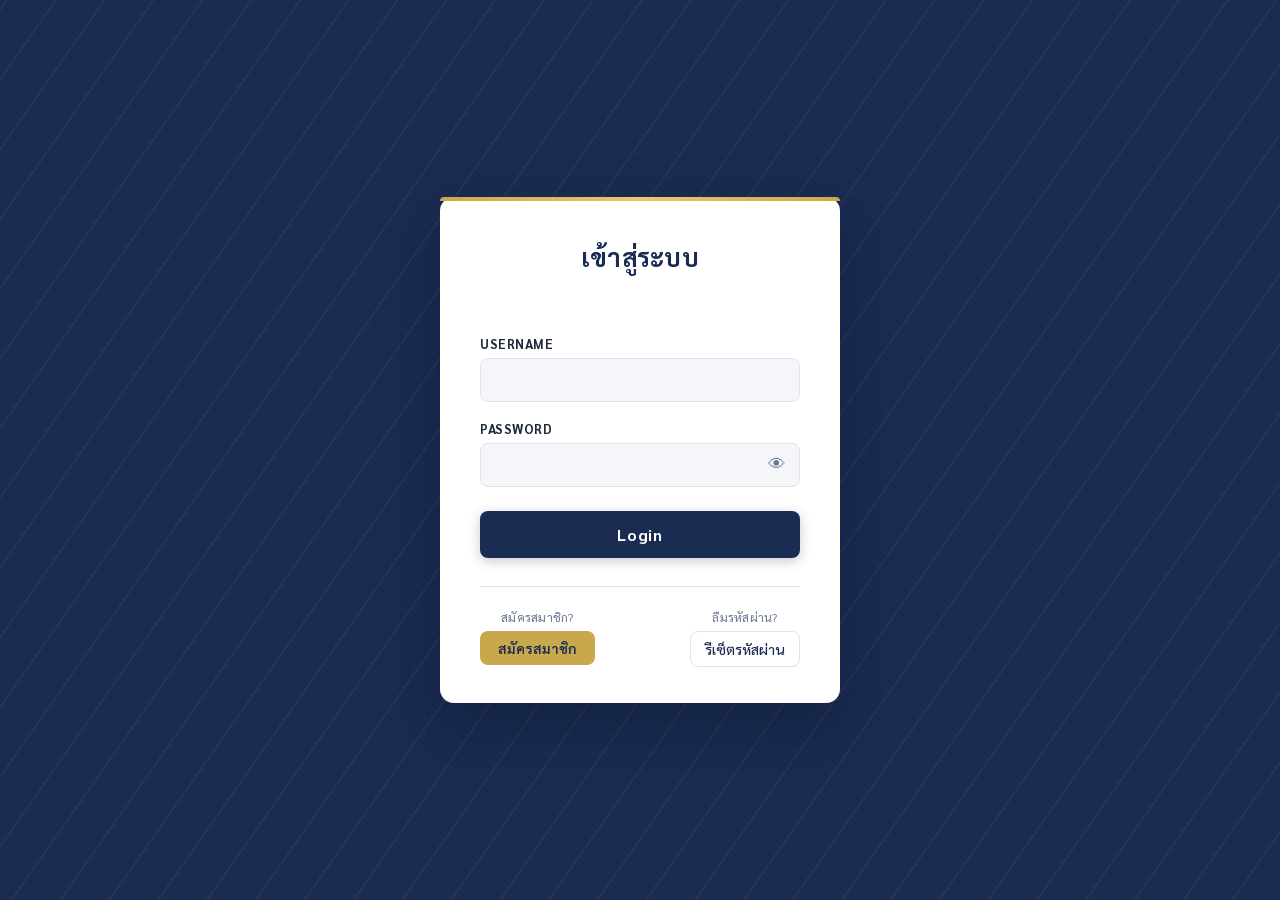
<file: admin/user_management.html>
<!DOCTYPE html>
<html lang="th">
    <head>
        <meta charset="UTF-8"/>
        <meta name="viewport" content="width=device-width, initial-scale=1.0"/>
        <title>จัดการผู้ใช้</title>
        <link rel="preconnect" href="https://fonts.googleapis.com">
        <link href="https://fonts.googleapis.com/css2?family=Sarabun:wght@400;500;600;700&display=swap" rel="stylesheet">
        <link rel="stylesheet" href="../css/css_user_management.css">
        <link rel="stylesheet" href="../css/css_responsive.css">
    </head>
    <body>
        <div class="page-wrapper">
            <div class="title-bar">จัดการผู้ใช้</div>
            <div class="nav-bar">
                <button class="hamburger" onclick="this.closest('.nav-bar').classList.toggle('open')">&#9776;</button>
                <div class="nav-links">
                    <button class="nav-btn" onclick="location.href = '../index.html'">หน้าหลัก</button>
                    <button class="nav-btn" onclick="location.href = '../upload.html'">Upload</button>
                    <button class="nav-btn" onclick="location.href = '../contact.html'">ติดต่อ</button>
                    <button class="nav-btn" onclick="location.href = '../courses.html'">รายละเอียดวิชา</button>
                    <button class="nav-btn active" id="btn-mgmt" style="display:none" onclick="location.href = 'management.html'">จัดการระบบ</button>
                </div>
                <span class="nav-welcome" id="nav-welcome">Welcome, Guest</span>
                <button class="nav-btn profile-btn" id="btn-profile" style="display:none" onclick="location.href='profile.html'">โปรไฟล์</button>
                <button class="nav-btn" id="btn-auth" onclick="handleAuth()">Login</button>
            </div>

            <div class="access-denied" id="access-denied" style="display:none">
                <div class="icon">&#128274;</div>
                <h2>ไม่มีสิทธิ์เข้าถึง</h2>
                <p>หน้านี้สำหรับผู้ดูแลระบบ (Admin) เท่านั้น</p>
            </div>

            <div class="content" id="main-content" style="display:none">
                <div class="page-header">
                    <button class="back-btn" onclick="location.href = '../management.html'">&#8592; กลับ</button>
                    <div class="page-title">&#128101; จัดการผู้ใช้</div>
                </div>
                <div class="toolbar">
                    <input type="text" id="search" placeholder="ค้นหาชื่อ / username / email..." oninput="filterUsers()"/>
                    <select id="role-filter" onchange="filterUsers()">
                        <option value="">ทุกบทบาท</option>
                        <option value="Admin">Admin</option>
                        <option value="อาจารย์">อาจารย์</option>
                        <option value="นักศึกษา">นักศึกษา</option>
                        <option value="บุคคลทั่วไป">บุคคลทั่วไป</option>
                    </select>
                </div>
                <div class="stat-bar" id="stat-bar"></div>
                <div id="table-wrap"><div class="loading-msg">กำลังโหลดข้อมูล...</div></div>
            </div>
        </div>

        <script src="../js/js_user_management.js"></script>
    </body>
</html>
</file>
<file: css/css_contact.css>
/* =============================================
   css_contact.css  —  หน้าติดต่อ
   ============================================= */

*, *::before, *::after {
    box-sizing: border-box;
    margin: 0;
    padding: 0;
}

:root {
    --navy:       #1a2c52;
    --navy-mid:   #243a6e;
    --gold:       #c9a84c;
    --gold-light: #e8c96e;
    --white:      #ffffff;
    --off-white:  #f5f6fa;
    --text:       #1e2a3a;
    --muted:      #6b7a94;
    --border:     #dde2ed;
    --danger:     #c0392b;
    --success:    #1e7e4a;
    --radius:     8px;
    --shadow:     0 4px 20px rgba(26,44,82,.12);
}

body {
    font-family: 'Sarabun', sans-serif;
    background: var(--off-white);
    color: var(--text);
    min-height: 100vh;
}

/* ── PAGE WRAPPER ─────────────────────────── */
.page-wrapper {
    display: flex;
    flex-direction: column;
    min-height: 100vh;
}

/* ── TITLE BAR ───────────────────────────── */
.title-bar {
    background: linear-gradient(100deg, var(--navy) 60%, var(--navy-mid) 100%);
    color: var(--white);
    font-size: 1.35rem;
    font-weight: 700;
    letter-spacing: .06em;
    padding: 18px 32px;
    position: relative;
    overflow: hidden;
}
.title-bar::after {
    content: '';
    position: absolute;
    right: -20px;
    top: -20px;
    width: 120px;
    height: 120px;
    border-radius: 50%;
    background: rgba(201,168,76,.18);
    pointer-events: none;
}

/* ── NAV BAR ─────────────────────────────── */
.nav-bar {
    background: var(--white);
    display: flex;
    align-items: center;
    gap: 4px;
    padding: 10px 24px;
    border-bottom: 2px solid var(--border);
    flex-wrap: wrap;
    position: sticky;
    top: 0;
    z-index: 100;
    box-shadow: 0 2px 8px rgba(26,44,82,.06);
}

.nav-btn {
    font-family: 'Sarabun', sans-serif;
    font-size: .9rem;
    font-weight: 500;
    color: var(--navy);
    background: transparent;
    border: 1.5px solid transparent;
    border-radius: var(--radius);
    padding: 7px 16px;
    cursor: pointer;
    transition: background .18s, color .18s, border-color .18s;
}
.nav-btn:hover {
    background: var(--off-white);
    border-color: var(--border);
}
.nav-btn.active {
    background: var(--navy);
    color: var(--white);
    border-color: var(--navy);
}
.nav-btn.profile-btn {
    border-color: var(--gold);
    color: var(--navy);
}
.nav-btn.profile-btn:hover {
    background: var(--gold);
    color: var(--white);
}

.nav-welcome {
    margin-left: auto;
    font-size: .85rem;
    color: var(--muted);
    font-weight: 400;
    white-space: nowrap;
}

/* ── CONTENT ─────────────────────────────── */
.content {
    flex: 1;
    display: flex;
    flex-direction: column;
    align-items: center;
    justify-content: center;
    padding: 64px 24px;
    gap: 0;
}

.section-title {
    font-size: .8rem;
    font-weight: 600;
    letter-spacing: .14em;
    text-transform: uppercase;
    color: var(--muted);
    margin-bottom: 16px;
}

.contact-name {
    font-size: 2.4rem;
    font-weight: 700;
    color: var(--navy);
    letter-spacing: .01em;
    text-align: center;
    position: relative;
    padding-bottom: 20px;
}
.contact-name::after {
    content: '';
    display: block;
    width: 56px;
    height: 3px;
    background: var(--gold);
    border-radius: 2px;
    margin: 16px auto 0;
}

.spacer {
    height: 40px;
}

.btn-report {
    font-family: 'Sarabun', sans-serif;
    font-size: .95rem;
    font-weight: 600;
    background: var(--navy);
    color: var(--white);
    border: none;
    border-radius: var(--radius);
    padding: 12px 32px;
    cursor: pointer;
    letter-spacing: .04em;
    transition: background .18s, transform .12s, box-shadow .18s;
    box-shadow: 0 3px 12px rgba(26,44,82,.22);
}
.btn-report:hover {
    background: var(--navy-mid);
    transform: translateY(-2px);
    box-shadow: 0 6px 20px rgba(26,44,82,.28);
}
.btn-report:active {
    transform: translateY(0);
}

/* ── MODAL OVERLAY ───────────────────────── */
.modal-overlay {
    display: none;
    position: fixed;
    inset: 0;
    background: rgba(10,18,38,.55);
    backdrop-filter: blur(3px);
    z-index: 1000;
    align-items: center;
    justify-content: center;
    padding: 24px;
}
.modal-overlay.open {
    display: flex;
}

/* ── MODAL BOX ───────────────────────────── */
.modal-box {
    background: var(--white);
    border-radius: 12px;
    width: 100%;
    max-width: 480px;
    padding: 36px 36px 28px;
    box-shadow: 0 20px 60px rgba(10,18,38,.25);
    position: relative;
    animation: slideUp .22s ease;
}

@keyframes slideUp {
    from {
        opacity: 0;
        transform: translateY(20px);
    }
    to   {
        opacity: 1;
        transform: translateY(0);
    }
}

.modal-close {
    position: absolute;
    top: 14px;
    right: 16px;
    background: none;
    border: none;
    font-size: 1.1rem;
    color: var(--muted);
    cursor: pointer;
    line-height: 1;
    padding: 4px 6px;
    border-radius: 50%;
    transition: background .14s, color .14s;
}
.modal-close:hover {
    background: var(--off-white);
    color: var(--text);
}

.modal-box h2 {
    font-size: 1.3rem;
    font-weight: 700;
    color: var(--navy);
    margin-bottom: 24px;
    padding-bottom: 14px;
    border-bottom: 1.5px solid var(--border);
}

/* ── FORM FIELDS ─────────────────────────── */
.modal-field {
    display: flex;
    flex-direction: column;
    gap: 6px;
    margin-bottom: 18px;
}

.modal-field label {
    font-size: .85rem;
    font-weight: 600;
    color: var(--text);
    letter-spacing: .02em;
}

.modal-field input,
.modal-field textarea {
    font-family: 'Sarabun', sans-serif;
    font-size: .9rem;
    color: var(--text);
    background: var(--off-white);
    border: 1.5px solid var(--border);
    border-radius: var(--radius);
    padding: 10px 14px;
    transition: border-color .16s, box-shadow .16s;
    outline: none;
}
.modal-field input:focus,
.modal-field textarea:focus {
    border-color: var(--navy);
    box-shadow: 0 0 0 3px rgba(26,44,82,.10);
    background: var(--white);
}
.modal-field textarea {
    resize: vertical;
    min-height: 100px;
    line-height: 1.6;
}

/* ── MESSAGE ─────────────────────────────── */
.msg {
    font-size: .85rem;
    font-weight: 500;
    min-height: 20px;
    margin-bottom: 4px;
    color: var(--success);
}
.msg.error {
    color: var(--danger);
}

/* ── MODAL FOOTER ────────────────────────── */
.modal-footer {
    display: flex;
    justify-content: flex-end;
    gap: 10px;
    margin-top: 8px;
    padding-top: 16px;
    border-top: 1px solid var(--border);
}

.btn {
    font-family: 'Sarabun', sans-serif;
    font-size: .9rem;
    font-weight: 500;
    padding: 9px 22px;
    border-radius: var(--radius);
    border: 1.5px solid var(--border);
    background: var(--white);
    color: var(--text);
    cursor: pointer;
    transition: background .15s, border-color .15s;
}
.btn:hover {
    background: var(--off-white);
}

.btn.primary {
    background: var(--gold);
    color: var(--navy);
    border-color: var(--gold);
    font-weight: 700;
}
.btn.primary:hover {
    background: var(--gold-light);
    border-color: var(--gold-light);
}
.btn.primary:disabled {
    opacity: .55;
    cursor: not-allowed;
}

/* ── RESPONSIVE ──────────────────────────── */
@media (max-width: 600px) {
    .title-bar {
        padding: 14px 18px;
        font-size: 1.1rem;
    }
    .nav-bar {
        padding: 8px 12px;
        gap: 3px;
    }
    .nav-btn {
        padding: 6px 10px;
        font-size: .82rem;
    }
    .contact-name {
        font-size: 1.8rem;
    }
    .modal-box {
        padding: 28px 20px 22px;
    }
}

@media (prefers-reduced-motion: reduce) {
    .modal-box {
        animation: none;
    }
    .nav-btn, .btn-report, .btn {
        transition: none;
    }
}
</file>
<file: css/css_responsive.css>
/* =============================================
   css_responsive.css
   โหลดหลัง CSS ของแต่ละหน้าเสมอ

   Breakpoints
   ───────────
   860px  — tablet landscape (upload grid)
   720px  — management menu grid
   660px  — hamburger nav + page layouts
   460px  — standalone cards (login, reset)
   380px  — very small phones

   การแก้ไข HTML ที่จำเป็น (ทุกหน้าที่มี nav-bar)
   ──────────────────────────────────────────────
   1) เพิ่ม <button class="hamburger" ...> เป็น child แรกของ .nav-bar
   2) ห่อปุ่มนำทางหลักด้วย <div class="nav-links">

   ตัวอย่าง:
   <div class="nav-bar">
     <button class="hamburger" onclick="this.closest('.nav-bar').classList.toggle('open')">&#9776;</button>
     <div class="nav-links">
       <button class="nav-btn active">หน้าหลัก</button>
       <button class="nav-btn" onclick="...">Upload</button>
       <button class="nav-btn" onclick="...">ติดต่อ</button>
       <button class="nav-btn" onclick="...">รายละเอียดวิชา</button>
       <button class="nav-btn" id="btn-mgmt" style="display:none" onclick="...">จัดการระบบ</button>
     </div>
     <span class="nav-welcome" id="nav-welcome">Welcome, Guest</span>
     <button class="nav-btn profile-btn" id="btn-profile" style="display:none" onclick="...">โปรไฟล์</button>
     <button class="nav-btn" id="btn-auth" onclick="handleAuth()">Login</button>
   </div>
   ============================================= */


/* ══════════════════════════════════════════════
   HAMBURGER BUTTON — hidden on desktop
══════════════════════════════════════════════ */
.hamburger {
    display: none;
}


/* ══════════════════════════════════════════════
   860px — tablet landscape
══════════════════════════════════════════════ */
@media (max-width: 860px) {

    .top-grid {
        grid-template-columns: 1fr 1fr;
    }
    .upload-btn-col {
        grid-column: 1 / -1;
        justify-content: flex-end;
    }
}


/* ══════════════════════════════════════════════
   720px — management menu
══════════════════════════════════════════════ */
@media (max-width: 720px) {

    .menu-grid {
        grid-template-columns: 1fr;
    }
    .mgmt-content {
        padding: 0 12px 40px;
    }
}


/* ══════════════════════════════════════════════
   660px — hamburger nav + page layouts
══════════════════════════════════════════════ */
@media (max-width: 660px) {

    /* ── title bar ── */
    .title-bar {
        padding: 14px 18px;
        font-size: 1.1rem;
    }

    /* ════════════════════════════
       HAMBURGER NAV
    ════════════════════════════ */

    /* nav-bar: strip ให้เหลือแค่แถวเดียวสูง 52px */
    .nav-bar {
        position: relative;
        flex-wrap: nowrap;
        align-items: center;
        padding: 0 16px;
        height: 52px;
        gap: 8px;
        overflow: visible;
    }

    /* hamburger button — แสดงมุมซ้าย */
    .hamburger {
        display: flex;
        align-items: center;
        justify-content: center;
        flex-shrink: 0;
        width: 36px;
        height: 36px;
        font-size: 1.3rem;
        line-height: 1;
        color: #1a2c52;
        background: transparent;
        border: 1.5px solid #dde2ed;
        border-radius: 7px;
        cursor: pointer;
        transition: background .15s, border-color .15s, color .15s;
        order: 0;
        z-index: 101;
    }
    .hamburger:hover {
        background: #eef1f8;
        border-color: #1a2c52;
    }
    /* เปลี่ยนไอคอนเมื่อเปิด */
    .nav-bar.open .hamburger {
        color: #c9a84c;
        border-color: #c9a84c;
        background: rgba(201,168,76,.08);
    }

    /* nav-links: ซ่อนในแนวนอน ย้ายไป dropdown */
    .nav-links {
        display: none;
        order: 99;
    }

    /* welcome + auth ปุ่มย้ายไปมุมขวา (ยังโชว์ตลอด) */
    .nav-welcome {
        margin-left: auto;
        font-size: .78rem;
        white-space: nowrap;
        overflow: hidden;
        text-overflow: ellipsis;
        max-width: 100px;
        order: 1;
    }
    /* btn-auth แสดงเสมอ — profile/btn-mgmt ให้ JS จัดการผ่าน inline style */
    .nav-bar #btn-auth {
        display: inline-flex !important;
        padding: 5px 10px;
        font-size: .8rem;
        order: 2;
    }
    /* profile-btn แสดงเฉพาะเมื่อ JS set inline-block แล้ว (login แล้ว) */
    .nav-bar #btn-profile[style*="inline"],
    .nav-bar .nav-btn.profile-btn[style*="inline"] {
        display: inline-flex !important;
        padding: 5px 10px;
        font-size: .8rem;
        order: 2;
    }

    /* ── DROPDOWN PANEL เมื่อ .nav-bar.open ── */
    .nav-bar.open {
        flex-wrap: wrap;
        height: auto;
        padding: 10px 16px 14px;
        background: #fff;
        border-bottom: 2px solid #dde2ed;
        box-shadow: 0 8px 28px rgba(26,44,82,.16);
        z-index: 100;
    }

    /* แสดง .nav-links เป็น column เต็มความกว้าง */
    .nav-bar.open .nav-links {
        display: flex;
        flex-direction: column;
        gap: 5px;
        width: 100%;
        margin-top: 10px;
        padding-top: 10px;
        border-top: 1px solid #dde2ed;
        order: 99;
    }

    /* ปุ่มใน dropdown — เต็มแถว
       ใช้ :not([style*="none"]) เพื่อไม่ override display:none ที่ JS set
       (btn-mgmt ซ่อนอยู่เมื่อ user ไม่ใช่ Admin) */
    .nav-bar.open .nav-links .nav-btn:not([style*="none"]) {
        display: flex !important;
        width: 100%;
        text-align: left;
        padding: 10px 14px;
        font-size: .95rem;
        border: 1.5px solid #dde2ed;
        border-radius: 7px;
        justify-content: flex-start;
    }
    .nav-bar.open .nav-links .nav-btn.active {
        background: #1a2c52;
        color: #fff;
        border-color: #1a2c52;
    }

    /* backdrop — คลิกนอกเพื่อปิด */
    .nav-bar.open::after {
        content: '';
        position: fixed;
        inset: 0;
        z-index: 99;
        background: rgba(10,18,38,.18);
    }
    /* hamburger อยู่เหนือ backdrop */
    .hamburger {
        z-index: 101;
    }
    .nav-bar.open .nav-links {
        z-index: 101;
        position: relative;
    }

    /* ── page layouts ── */
    .section-title       {
        padding: 20px 16px 10px;
    }
    #view-list           {
        padding: 0 12px 40px;
    }
    #view-detail         {
        padding: 16px 12px 40px;
    }
    .detail-body         {
        grid-template-columns: 1fr;
    }
    .detail-header       {
        font-size: 1.2rem;
    }
    .list-table          {
        font-size: .85rem;
    }
    .list-table thead th,
    .list-table tbody td {
        padding: 10px 10px;
    }

    #accordion           {
        padding: 0 12px 40px;
        margin-top: 20px;
    }
    .detail-inner        {
        grid-template-columns: 1fr;
    }
    .link-btns           {
        flex-direction: row;
        flex-wrap: wrap;
        max-width: 100%;
    }
    .link-btn            {
        flex: 1;
        min-width: 130px;
    }
    .info-table td:first-child {
        width: 110px;
        padding-right: 12px;
    }

    .contact-name        {
        font-size: 1.8rem;
    }
    .modal-box           {
        padding: 28px 20px 22px;
    }

    .profile-content     {
        padding: 0 12px 40px;
        margin-top: 20px;
    }
    .profile-top         {
        flex-direction: column;
        align-items: flex-start;
        gap: 16px;
        padding: 20px 20px 20px 28px;
    }
    .tab-btn             {
        padding: 11px 14px;
        font-size: .82rem;
    }
    .info-grid           {
        grid-template-columns: 1fr;
    }
    .info-field.full     {
        grid-column: auto;
    }

    .content             {
        padding: 0 12px 40px;
        margin-top: 20px;
    }
    .data-table thead th,
    .data-table tbody td {
        padding: 10px 10px;
    }

    .upload-form         {
        padding: 16px 12px 32px;
    }
    .top-grid            {
        grid-template-columns: 1fr;
    }
    .upload-btn-col      {
        justify-content: stretch;
    }
    .btn-upload          {
        width: 100%;
    }
    .bottom-grid         {
        grid-template-columns: 1fr;
    }

    .menu-card           {
        padding: 22px 18px 18px;
    }

    .role-grid           {
        gap: 10px;
    }
    .role-card           {
        width: 140px;
        padding: 18px 14px 16px;
    }
    .form-grid           {
        grid-template-columns: 1fr;
    }
    .field.full-row      {
        grid-column: auto;
    }

    .form-row2           {
        grid-template-columns: 1fr;
    }
    .sched-header        {
        display: none;
    }
    .sched-row           {
        grid-template-columns: 1fr 1fr;
        grid-template-rows: auto auto;
    }
    .link-row            {
        grid-template-columns: 1fr 28px;
    }
}


/* ══════════════════════════════════════════════
   460px — standalone cards (login, reset)
══════════════════════════════════════════════ */
@media (max-width: 460px) {

    .card {
        padding: 28px 18px 24px;
        margin: 12px;
        border-radius: 12px;
    }
    .card h1 {
        font-size: 1.25rem;
    }

    .bottom-row  {
        flex-direction: column;
        align-items: stretch;
    }
    .bottom-col  {
        flex-direction: row;
        justify-content: space-between;
        align-items: center;
    }

    .role-card   {
        width: 120px;
        padding: 14px 10px 12px;
    }
    .role-icon   {
        height: 72px;
    }
}


/* ══════════════════════════════════════════════
   380px — very small phones
══════════════════════════════════════════════ */
@media (max-width: 380px) {

    .bottom-row  {
        gap: 8px;
    }
    .btn-register,
    .link-reset  {
        width: 100%;
        text-align: center;
    }

    .role-grid   {
        flex-direction: column;
        align-items: center;
    }
    .role-card   {
        width: 100%;
        max-width: 280px;
        flex-direction: row;
        padding: 12px 16px;
        gap: 16px;
    }
    .role-icon   {
        height: 52px;
    }

    .course-header {
        padding: 12px 14px;
    }
    .course-code-name {
        font-size: .88rem;
    }

    .avatar      {
        width: 68px;
        height: 68px;
        font-size: 2rem;
    }
    .profile-display-name {
        font-size: 1.1rem;
    }

    .data-table .col-hide-xs {
        display: none;
    }
}


/* ══════════════════════════════════════════════
   Accessibility — reduced motion
══════════════════════════════════════════════ */
@media (prefers-reduced-motion: reduce) {

    .nav-btn, .back-btn, .hamburger,
    .btn, .btn.primary, .btn.success, .btn.danger,
    .btn-login, .btn-report, .btn-upload,
    .btn-register, .link-reset, .btn-comment,
    .tab-btn, .toggle-eye, .pw-eye,
    .avatar-edit-btn, .file-pick-btn,
    .file-card-remove, .dyn-add, .dyn-remove,
    .menu-card, .menu-card::after, .card-arrow,
    .history-item, .role-card,
    .link-btn, .back a               {
        transition: none !important;
    }

    .btn.primary:hover, .btn-login:hover,
    .btn-upload:hover, .btn-report:hover,
    .menu-card:hover, .link-btn:hover {
        transform: none !important;
    }

    .form-row input, .field input, .info-input,
    .textarea-box, #comment-input    {
        transition: none !important;
    }

    .course-detail, .course-header,
    .course-row, .arrow              {
        transition: none !important;
    }

    .modal-box                       {
        animation: none !important;
    }
    .modal-overlay, .modal-box,
    .toast                           {
        transition: none !important;
    }

    .loading-msg::before             {
        animation: none !important;
    }
}


/* ══════════════════════════════════════════════
   Print
══════════════════════════════════════════════ */
@media print {

    .title-bar, .nav-bar, .hamburger,
    .btn, .btn-report, .btn-upload, .btn-login,
    .back-btn, .btn-comment, .tab-bar,
    .comment-form, .comment-guest-note,
    .toolbar, .action-cell, .modal-overlay,
    .toast, .avatar-edit-btn          {
        display: none !important;
    }

    body           {
        background: #fff;
        color: #000;
        font-size: 11pt;
    }
    .page-wrapper  {
        min-height: auto;
    }
    .detail-body   {
        grid-template-columns: 1fr;
    }
    #view-list     {
        display: none;
    }
    #view-detail   {
        display: block !important;
        padding: 0;
    }

    .course-detail {
        max-height: none !important;
        overflow: visible !important;
    }

    .link-btn::after {
        content: ' (' attr(href) ')';
        font-size: .8em;
        color: #555;
    }

    .data-table {
        box-shadow: none;
        border: 1px solid #ccc;
    }
}
</file>
<file: css/css_login.css>
/* =============================================
   css_login.css  —  หน้าเข้าสู่ระบบ
   ============================================= */

*, *::before, *::after {
    box-sizing: border-box;
    margin: 0;
    padding: 0;
}

:root {
    --navy:       #1a2c52;
    --navy-mid:   #243a6e;
    --navy-light: #2e4a82;
    --gold:       #c9a84c;
    --gold-light: #e8c96e;
    --white:      #ffffff;
    --off-white:  #f5f6fa;
    --text:       #1e2a3a;
    --muted:      #6b7a94;
    --border:     #dde2ed;
    --danger:     #c0392b;
    --success:    #1e7e4a;
    --radius:     8px;
}

/* ── FULL-PAGE LAYOUT ────────────────────── */
body {
    font-family: 'Sarabun', sans-serif;
    min-height: 100vh;
    display: flex;
    align-items: center;
    justify-content: center;

    /* diagonal stripe background — signature element */
    background-color: var(--navy);
    background-image:
        repeating-linear-gradient(
        -55deg,
        transparent,
        transparent 38px,
        rgba(201,168,76,.07) 38px,
        rgba(201,168,76,.07) 40px
        );
}

/* ── LOGIN CARD ──────────────────────────── */
.card {
    background: var(--white);
    border-radius: 14px;
    padding: 44px 40px 36px;
    width: 100%;
    max-width: 400px;
    box-shadow: 0 24px 60px rgba(10,18,40,.35);
    position: relative;
}

/* gold top-edge accent */
.card::before {
    content: '';
    position: absolute;
    top: 0;
    left: 0;
    right: 0;
    height: 4px;
    background: linear-gradient(90deg, var(--gold), var(--gold-light), var(--gold));
    border-radius: 14px 14px 0 0;
}

/* ── HEADING ─────────────────────────────── */
.card h1 {
    font-size: 1.55rem;
    font-weight: 700;
    color: var(--navy);
    text-align: center;
    margin-bottom: 28px;
    letter-spacing: .01em;
}

/* ── MSG AREA ────────────────────────────── */
.msg {
    font-size: .85rem;
    font-weight: 500;
    min-height: 20px;
    margin-bottom: 14px;
    text-align: center;
    border-radius: 6px;
    padding: 0;
    transition: padding .15s;
}
.msg:not(:empty) {
    padding: 9px 14px;
}
.msg.error {
    background: #fdf0ef;
    color: var(--danger);
    border: 1px solid #f5c6c4;
}
.msg.success {
    background: #edf7f1;
    color: var(--success);
    border: 1px solid #b8e0c8;
}

/* ── FORM ROWS ───────────────────────────── */
.form-row {
    display: flex;
    flex-direction: column;
    gap: 6px;
    margin-bottom: 18px;
}

.form-row label {
    font-size: .82rem;
    font-weight: 700;
    color: var(--text);
    letter-spacing: .04em;
    text-transform: uppercase;
}

.form-row input {
    font-family: 'Sarabun', sans-serif;
    font-size: .95rem;
    color: var(--text);
    background: var(--off-white);
    border: 1.5px solid var(--border);
    border-radius: var(--radius);
    padding: 11px 14px;
    outline: none;
    transition: border-color .16s, box-shadow .16s, background .16s;
}
.form-row input:focus {
    border-color: var(--navy);
    box-shadow: 0 0 0 3px rgba(26,44,82,.10);
    background: var(--white);
}

/* ── PASSWORD WRAP ───────────────────────── */
.password-wrap {
    position: relative;
    display: flex;
    align-items: center;
}
.password-wrap input {
    width: 100%;
    padding-right: 46px;
}

.toggle-eye {
    position: absolute;
    right: 10px;
    background: none;
    border: none;
    font-size: 1.1rem;
    cursor: pointer;
    color: var(--muted);
    padding: 4px;
    line-height: 1;
    border-radius: 4px;
    transition: color .14s;
}
.toggle-eye:hover {
    color: var(--navy);
}

/* ── LOGIN BUTTON ────────────────────────── */
.btn-center {
    margin: 24px 0 0;
}

.btn-login {
    font-family: 'Sarabun', sans-serif;
    font-size: 1rem;
    font-weight: 700;
    width: 100%;
    padding: 13px;
    background: var(--navy);
    color: var(--white);
    border: none;
    border-radius: var(--radius);
    cursor: pointer;
    letter-spacing: .04em;
    transition: background .18s, transform .12s, box-shadow .18s;
    box-shadow: 0 3px 12px rgba(26,44,82,.25);
}
.btn-login:hover {
    background: var(--navy-mid);
    transform: translateY(-2px);
    box-shadow: 0 6px 20px rgba(26,44,82,.30);
}
.btn-login:active {
    transform: translateY(0);
}
.btn-login:disabled {
    opacity: .55;
    cursor: not-allowed;
    transform: none;
}

/* ── DIVIDER ─────────────────────────────── */
.divider {
    border: none;
    border-top: 1px solid var(--border);
    margin: 28px 0 22px;
}

/* ── BOTTOM ROW ──────────────────────────── */
.bottom-row {
    display: flex;
    justify-content: space-between;
    gap: 16px;
}

.bottom-col {
    display: flex;
    flex-direction: column;
    align-items: center;
    gap: 6px;
}

.bottom-col span {
    font-size: .78rem;
    color: var(--muted);
    letter-spacing: .02em;
}

.btn-register {
    font-family: 'Sarabun', sans-serif;
    font-size: .88rem;
    font-weight: 600;
    padding: 8px 18px;
    background: var(--gold);
    color: var(--navy);
    border: none;
    border-radius: var(--radius);
    cursor: pointer;
    transition: background .15s;
}
.btn-register:hover {
    background: var(--gold-light);
}

.link-reset {
    font-family: 'Sarabun', sans-serif;
    font-size: .88rem;
    font-weight: 500;
    padding: 8px 14px;
    background: none;
    color: var(--navy);
    border: 1.5px solid var(--border);
    border-radius: var(--radius);
    cursor: pointer;
    transition: background .15s, border-color .15s;
}
.link-reset:hover {
    background: var(--off-white);
    border-color: var(--navy);
}

/* ── RESPONSIVE ──────────────────────────── */
@media (max-width: 460px) {
    .card {
        padding: 32px 22px 28px;
        margin: 16px;
        border-radius: 12px;
    }
    .card h1 {
        font-size: 1.3rem;
    }
    .bottom-row {
        flex-direction: column;
        align-items: stretch;
    }
    .bottom-col {
        flex-direction: row;
        justify-content: space-between;
        align-items: center;
    }
}

@media (prefers-reduced-motion: reduce) {
    .btn-login, .btn-register, .link-reset,
    .form-row input, .toggle-eye {
        transition: none;
    }
    .btn-login:hover {
        transform: none;
    }
}
</file>
<file: css/css_management.css>
/* =============================================
   css_management.css  —  หน้าจัดการระบบ
   ============================================= */

*, *::before, *::after {
    box-sizing: border-box;
    margin: 0;
    padding: 0;
}

:root {
    --navy:       #1a2c52;
    --navy-mid:   #243a6e;
    --gold:       #c9a84c;
    --gold-light: #e8c96e;
    --white:      #ffffff;
    --off-white:  #f5f6fa;
    --text:       #1e2a3a;
    --muted:      #6b7a94;
    --border:     #dde2ed;
    --accent-bg:  #eef1f8;
    --danger:     #c0392b;
    --radius:     8px;
    --shadow-sm:  0 2px 8px rgba(26,44,82,.06);
    --shadow-md:  0 4px 20px rgba(26,44,82,.12);
}

body {
    font-family: 'Sarabun', sans-serif;
    background: var(--off-white);
    color: var(--text);
    min-height: 100vh;
}

.page-wrapper {
    display: flex;
    flex-direction: column;
    min-height: 100vh;
}

/* TITLE BAR */
.title-bar {
    background: linear-gradient(100deg, var(--navy) 60%, var(--navy-mid) 100%);
    color: var(--white);
    font-size: 1.35rem;
    font-weight: 700;
    letter-spacing: .06em;
    padding: 18px 32px;
    position: relative;
    overflow: hidden;
}
.title-bar::after {
    content: '';
    position: absolute;
    right: -20px;
    top: -20px;
    width: 120px;
    height: 120px;
    border-radius: 50%;
    background: rgba(201,168,76,.18);
    pointer-events: none;
}

/* NAV BAR */
.nav-bar {
    background: var(--white);
    display: flex;
    align-items: center;
    gap: 4px;
    padding: 10px 24px;
    border-bottom: 2px solid var(--border);
    flex-wrap: wrap;
    position: sticky;
    top: 0;
    z-index: 100;
    box-shadow: var(--shadow-sm);
}
.nav-btn {
    font-family: 'Sarabun', sans-serif;
    font-size: .9rem;
    font-weight: 500;
    color: var(--navy);
    background: transparent;
    border: 1.5px solid transparent;
    border-radius: var(--radius);
    padding: 7px 16px;
    cursor: pointer;
    transition: background .18s, color .18s, border-color .18s;
}
.nav-btn:hover {
    background: var(--off-white);
    border-color: var(--border);
}
.nav-btn.active {
    background: var(--navy);
    color: var(--white);
    border-color: var(--navy);
}
.nav-btn.profile-btn {
    border-color: var(--gold);
    color: var(--navy);
}
.nav-btn.profile-btn:hover {
    background: var(--gold);
    color: var(--white);
}
.nav-welcome {
    margin-left: auto;
    font-size: .85rem;
    color: var(--muted);
    font-weight: 400;
    white-space: nowrap;
}

/* ── ACCESS DENIED ───────────────────────── */
.access-denied {
    flex: 1;
    display: flex;
    flex-direction: column;
    align-items: center;
    justify-content: center;
    padding: 60px 24px;
    gap: 12px;
}
.access-denied .icon {
    font-size: 3.5rem;
    margin-bottom: 4px;
    opacity: .6;
}
.access-denied h2 {
    font-size: 1.4rem;
    font-weight: 700;
    color: var(--navy);
}
.access-denied p {
    font-size: .95rem;
    color: var(--muted);
}

/* ══════════════════════════════════════════
   MANAGEMENT CONTENT
══════════════════════════════════════════ */
.mgmt-content {
    flex: 1;
    max-width: 900px;
    width: 100%;
    margin: 32px auto;
    padding: 0 24px 60px;
}

/* ── HEADER STRIP ────────────────────────── */
.mgmt-header {
    font-size: .92rem;
    color: var(--muted);
    font-weight: 500;
    padding: 12px 18px;
    background: var(--white);
    border: 1.5px solid var(--border);
    border-radius: var(--radius);
    margin-bottom: 24px;
    display: flex;
    align-items: center;
    gap: 4px;
    box-shadow: var(--shadow-sm);
}
.mgmt-header span {
    color: var(--text);
}

/* ── BADGE ───────────────────────────────── */
.badge {
    display: inline-block;
    font-size: .72rem;
    font-weight: 700;
    letter-spacing: .08em;
    text-transform: uppercase;
    padding: 3px 10px;
    border-radius: 20px;
}
.badge-admin {
    background: rgba(201,168,76,.18);
    color: #7a5c0a;
    border: 1px solid rgba(201,168,76,.4);
}

/* ── MENU GRID ───────────────────────────── */
.menu-grid {
    display: grid;
    grid-template-columns: repeat(3, 1fr);
    gap: 18px;
}

/* ── MENU CARD ───────────────────────────── */
.menu-card {
    display: flex;
    flex-direction: column;
    gap: 10px;
    background: var(--white);
    border: 1.5px solid var(--border);
    border-radius: 12px;
    padding: 28px 24px 22px;
    text-decoration: none;
    color: inherit;
    cursor: pointer;
    position: relative;
    overflow: hidden;
    transition: border-color .18s, box-shadow .18s, transform .14s;
    box-shadow: var(--shadow-sm);
}
.menu-card::after {
    content: '';
    position: absolute;
    bottom: 0;
    left: 0;
    right: 0;
    height: 3px;
    background: var(--gold);
    transform: scaleX(0);
    transform-origin: left;
    transition: transform .22s ease;
}
.menu-card:hover {
    border-color: var(--navy);
    box-shadow: var(--shadow-md);
    transform: translateY(-3px);
}
.menu-card:hover::after {
    transform: scaleX(1);
}

.card-icon {
    font-size: 2.2rem;
    line-height: 1;
}
.card-title {
    font-size: 1.05rem;
    font-weight: 700;
    color: var(--navy);
}
.card-desc {
    font-size: .85rem;
    color: var(--muted);
    line-height: 1.65;
    flex: 1;
}
.card-arrow {
    font-size: .82rem;
    font-weight: 600;
    color: var(--gold);
    margin-top: 4px;
    letter-spacing: .02em;
    transition: letter-spacing .18s;
}
.menu-card:hover .card-arrow {
    letter-spacing: .06em;
}

/* ── RESPONSIVE ──────────────────────────── */
@media (max-width: 720px) {
    .menu-grid {
        grid-template-columns: 1fr;
    }
    .mgmt-content {
        padding: 0 12px 40px;
    }
}
@media (max-width: 500px) {
    .title-bar {
        padding: 14px 18px;
        font-size: 1.1rem;
    }
    .nav-bar {
        padding: 8px 12px;
    }
    .nav-btn {
        padding: 6px 10px;
        font-size: .82rem;
    }
    .menu-card {
        padding: 22px 18px 18px;
    }
}
@media (prefers-reduced-motion: reduce) {
    .nav-btn, .menu-card, .menu-card::after, .card-arrow {
        transition: none;
    }
    .menu-card:hover {
        transform: none;
    }
}
</file>
<file: css/css_profile.css>
/* =============================================
   css_profile.css  —  หน้าโปรไฟล์
   ============================================= */

*, *::before, *::after {
    box-sizing: border-box;
    margin: 0;
    padding: 0;
}

:root {
    --navy:       #1a2c52;
    --navy-mid:   #243a6e;
    --gold:       #c9a84c;
    --gold-light: #e8c96e;
    --white:      #ffffff;
    --off-white:  #f5f6fa;
    --text:       #1e2a3a;
    --muted:      #6b7a94;
    --border:     #dde2ed;
    --accent-bg:  #eef1f8;
    --danger:     #c0392b;
    --success:    #1e7e4a;
    --radius:     8px;
    --shadow-sm:  0 2px 8px rgba(26,44,82,.06);
}

body {
    font-family: 'Sarabun', sans-serif;
    background: var(--off-white);
    color: var(--text);
    min-height: 100vh;
}

.page-wrapper {
    display: flex;
    flex-direction: column;
    min-height: 100vh;
}

/* TITLE BAR */
.title-bar {
    background: linear-gradient(100deg, var(--navy) 60%, var(--navy-mid) 100%);
    color: var(--white);
    font-size: 1.35rem;
    font-weight: 700;
    letter-spacing: .06em;
    padding: 18px 32px;
    position: relative;
    overflow: hidden;
}
.title-bar::after {
    content: '';
    position: absolute;
    right: -20px;
    top: -20px;
    width: 120px;
    height: 120px;
    border-radius: 50%;
    background: rgba(201,168,76,.18);
    pointer-events: none;
}

/* NAV BAR */
.nav-bar {
    background: var(--white);
    display: flex;
    align-items: center;
    gap: 4px;
    padding: 10px 24px;
    border-bottom: 2px solid var(--border);
    flex-wrap: wrap;
    position: sticky;
    top: 0;
    z-index: 100;
    box-shadow: var(--shadow-sm);
}
.nav-btn {
    font-family: 'Sarabun', sans-serif;
    font-size: .9rem;
    font-weight: 500;
    color: var(--navy);
    background: transparent;
    border: 1.5px solid transparent;
    border-radius: var(--radius);
    padding: 7px 16px;
    cursor: pointer;
    transition: background .18s, color .18s, border-color .18s;
}
.nav-btn:hover {
    background: var(--off-white);
    border-color: var(--border);
}
.nav-btn.active {
    background: var(--navy);
    color: var(--white);
    border-color: var(--navy);
}
.nav-btn.profile-btn {
    border-color: var(--gold);
    color: var(--navy);
}
.nav-btn.profile-btn.active {
    background: var(--gold);
    color: var(--navy);
    border-color: var(--gold);
}
.nav-welcome {
    margin-left: auto;
    font-size: .85rem;
    color: var(--muted);
    font-weight: 400;
    white-space: nowrap;
}

/* PROFILE CONTENT */
.profile-content {
    flex: 1;
    max-width: 820px;
    width: 100%;
    margin: 32px auto;
    padding: 0 24px 60px;
}

/* PROFILE TOP */
.profile-top {
    display: flex;
    align-items: center;
    gap: 28px;
    background: var(--white);
    border: 1.5px solid var(--border);
    border-radius: 12px;
    padding: 28px 32px;
    margin-bottom: 20px;
    box-shadow: var(--shadow-sm);
    position: relative;
    overflow: hidden;
}
.profile-top::before {
    content: '';
    position: absolute;
    left: 0;
    top: 0;
    bottom: 0;
    width: 5px;
    background: linear-gradient(to bottom, var(--gold), var(--gold-light));
    border-radius: 12px 0 0 12px;
}

/* AVATAR */
.avatar-wrap {
    position: relative;
    flex-shrink: 0;
}
.avatar {
    width: 88px;
    height: 88px;
    border-radius: 50%;
    background: var(--accent-bg);
    border: 3px solid var(--gold);
    display: flex;
    align-items: center;
    justify-content: center;
    font-size: 2.6rem;
    overflow: hidden;
    color: var(--navy);
}
.avatar img {
    width: 100%;
    height: 100%;
    object-fit: cover;
}
.avatar-edit-btn {
    position: absolute;
    bottom: 2px;
    right: 2px;
    width: 26px;
    height: 26px;
    border-radius: 50%;
    background: var(--navy);
    color: var(--white);
    font-size: .8rem;
    display: flex;
    align-items: center;
    justify-content: center;
    cursor: pointer;
    border: 2px solid var(--white);
    transition: background .15s;
    line-height: 1;
}
.avatar-edit-btn:hover {
    background: var(--gold);
    color: var(--navy);
}
#avatar-input {
    display: none;
}

/* NAME BLOCK */
.profile-name-block {
    display: flex;
    flex-direction: column;
    gap: 4px;
}
.profile-display-name {
    font-size: 1.4rem;
    font-weight: 700;
    color: var(--navy);
    line-height: 1.2;
}
.profile-username-text {
    font-size: .88rem;
    color: var(--muted);
    font-weight: 400;
}
.profile-role-badge {
    display: inline-block;
    font-size: .75rem;
    font-weight: 700;
    letter-spacing: .06em;
    text-transform: uppercase;
    padding: 3px 12px;
    border-radius: 20px;
    background: var(--accent-bg);
    color: var(--navy);
    border: 1px solid var(--border);
    margin-top: 4px;
    align-self: flex-start;
}

/* TAB BAR */
.tab-bar {
    display: flex;
    border-bottom: 2px solid var(--border);
    margin-bottom: 20px;
    background: var(--white);
    border-radius: var(--radius) var(--radius) 0 0;
    overflow: hidden;
    box-shadow: var(--shadow-sm);
}
.tab-btn {
    font-family: 'Sarabun', sans-serif;
    font-size: .9rem;
    font-weight: 500;
    padding: 13px 24px;
    border: none;
    background: transparent;
    color: var(--muted);
    cursor: pointer;
    border-bottom: 3px solid transparent;
    margin-bottom: -2px;
    transition: color .16s, border-color .16s, background .16s;
    white-space: nowrap;
}
.tab-btn:hover {
    color: var(--navy);
    background: var(--off-white);
}
.tab-btn.active {
    color: var(--navy);
    font-weight: 700;
    border-bottom-color: var(--gold);
    background: var(--white);
}

/* TAB PANELS */
.tab-panel {
    display: none;
}
.tab-panel.active {
    display: block;
}

/* INFO GRID */
.info-grid {
    display: grid;
    grid-template-columns: 1fr 1fr;
    gap: 16px 20px;
    margin-bottom: 20px;
}
.info-field {
    display: flex;
    flex-direction: column;
    gap: 6px;
}
.info-field.full {
    grid-column: 1 / -1;
}
.info-field label {
    font-size: .8rem;
    font-weight: 700;
    color: var(--text);
    letter-spacing: .04em;
    text-transform: uppercase;
}
.info-input {
    font-family: 'Sarabun', sans-serif;
    font-size: .92rem;
    color: var(--text);
    background: var(--off-white);
    border: 1.5px solid var(--border);
    border-radius: var(--radius);
    padding: 10px 14px;
    outline: none;
    transition: border-color .16s, box-shadow .16s, background .16s;
}
.info-input:focus {
    border-color: var(--navy);
    box-shadow: 0 0 0 3px rgba(26,44,82,.10);
    background: var(--white);
}
.info-input[readonly] {
    background: var(--accent-bg);
    color: var(--navy);
    font-weight: 600;
    cursor: default;
}
.info-input::placeholder {
    color: var(--muted);
    opacity: 1;
}

/* PASSWORD WRAP */
.pw-wrap {
    position: relative;
    display: flex;
    align-items: center;
}
.pw-wrap .info-input {
    width: 100%;
    padding-right: 44px;
}
.pw-eye {
    position: absolute;
    right: 10px;
    background: none;
    border: none;
    font-size: 1.1rem;
    cursor: pointer;
    color: var(--muted);
    padding: 4px;
    line-height: 1;
    border-radius: 4px;
    transition: color .14s;
}
.pw-eye:hover {
    color: var(--navy);
}

/* MSG */
.msg {
    font-size: .85rem;
    font-weight: 500;
    min-height: 20px;
    margin-bottom: 14px;
    border-radius: 6px;
    padding: 0;
    transition: padding .15s;
}
.msg:not(:empty) {
    padding: 9px 14px;
}
.msg.error   {
    background: #fdf0ef;
    color: var(--danger);
    border: 1px solid #f5c6c4;
}
.msg.success {
    background: #edf7f1;
    color: var(--success);
    border: 1px solid #b8e0c8;
}

/* ACTION ROW */
.action-row {
    display: flex;
    justify-content: flex-end;
    gap: 10px;
}
.btn {
    font-family: 'Sarabun', sans-serif;
    font-size: .92rem;
    font-weight: 500;
    padding: 10px 24px;
    border-radius: var(--radius);
    border: 1.5px solid var(--border);
    background: var(--white);
    color: var(--text);
    cursor: pointer;
    transition: background .15s, border-color .15s;
}
.btn:hover {
    background: var(--off-white);
}
.btn.primary {
    background: var(--navy);
    color: var(--white);
    border-color: var(--navy);
    font-weight: 700;
    box-shadow: 0 3px 12px rgba(26,44,82,.22);
    transition: background .18s, transform .12s, box-shadow .18s;
}
.btn.primary:hover {
    background: var(--navy-mid);
    transform: translateY(-2px);
    box-shadow: 0 6px 20px rgba(26,44,82,.28);
}
.btn.primary:active {
    transform: translateY(0);
}
.btn.primary:disabled {
    opacity: .55;
    cursor: not-allowed;
    transform: none;
}

/* HISTORY */
#history-area {
    display: flex;
    flex-direction: column;
    gap: 10px;
}
.history-item {
    display: flex;
    align-items: center;
    gap: 14px;
    background: var(--white);
    border: 1.5px solid var(--border);
    border-radius: var(--radius);
    padding: 14px 18px;
    transition: background .14s, border-color .14s;
    cursor: pointer;
}
.history-item:hover {
    background: var(--accent-bg);
    border-color: var(--navy);
}
.history-num {
    font-size: .78rem;
    font-weight: 700;
    color: var(--muted);
    width: 28px;
    text-align: center;
    flex-shrink: 0;
}
.history-info {
    flex: 1;
}
.history-title {
    font-size: .92rem;
    font-weight: 600;
    color: var(--navy);
    margin-bottom: 3px;
}
.history-meta {
    font-size: .78rem;
    color: var(--muted);
    display: flex;
    gap: 10px;
    flex-wrap: wrap;
}
.history-tag {
    display: inline-block;
    font-size: .72rem;
    font-weight: 600;
    padding: 2px 8px;
    border-radius: 20px;
    background: var(--accent-bg);
    color: var(--navy);
    border: 1px solid var(--border);
}
.no-data {
    text-align: center;
    color: var(--muted);
    font-size: .9rem;
    padding: 48px 0;
}

/* RESPONSIVE */
@media (max-width: 660px) {
    .title-bar {
        padding: 14px 18px;
        font-size: 1.1rem;
    }
    .nav-bar {
        padding: 8px 12px;
        gap: 3px;
    }
    .nav-btn {
        padding: 6px 10px;
        font-size: .82rem;
    }
    .profile-content {
        padding: 0 12px 40px;
        margin-top: 20px;
    }
    .profile-top {
        flex-direction: column;
        align-items: flex-start;
        gap: 16px;
        padding: 20px 20px 20px 28px;
    }
    .tab-btn {
        padding: 11px 14px;
        font-size: .82rem;
    }
    .info-grid {
        grid-template-columns: 1fr;
    }
    .info-field.full {
        grid-column: auto;
    }
}

@media (prefers-reduced-motion: reduce) {
    .nav-btn, .tab-btn, .btn, .btn.primary, .history-item,
    .avatar-edit-btn, .pw-eye, .info-input {
        transition: none;
    }
    .btn.primary:hover {
        transform: none;
    }
}
</file>
<file: css/css_register.css>
/* =============================================
   css_register.css  —  หน้าสมัครสมาชิก
   ============================================= */

*, *::before, *::after {
    box-sizing: border-box;
    margin: 0;
    padding: 0;
}

:root {
    --navy:       #1a2c52;
    --navy-mid:   #243a6e;
    --gold:       #c9a84c;
    --gold-light: #e8c96e;
    --white:      #ffffff;
    --off-white:  #f5f6fa;
    --text:       #1e2a3a;
    --muted:      #6b7a94;
    --border:     #dde2ed;
    --accent-bg:  #eef1f8;
    --danger:     #c0392b;
    --success:    #1e7e4a;
    --radius:     8px;
}

body {
    font-family: 'Sarabun', sans-serif;
    min-height: 100vh;
    display: flex;
    align-items: center;
    justify-content: center;
    background-color: var(--navy);
    background-image:
        repeating-linear-gradient(
        -55deg,
        transparent,
        transparent 38px,
        rgba(201,168,76,.07) 38px,
        rgba(201,168,76,.07) 40px
        );
    padding: 32px 16px;
}

/* ── CARD ─────────────────────────────────── */
.card {
    background: var(--white);
    border-radius: 14px;
    padding: 40px 40px 32px;
    width: 100%;
    box-shadow: 0 24px 60px rgba(10,18,40,.35);
    position: relative;
}
.card::before {
    content: '';
    position: absolute;
    top: 0;
    left: 0;
    right: 0;
    height: 4px;
    background: linear-gradient(90deg, var(--gold), var(--gold-light), var(--gold));
    border-radius: 14px 14px 0 0;
}

#step-select {
    max-width: 680px;
}
#step-form   {
    max-width: 680px;
    display: none;
}

.card h1 {
    font-size: 1.5rem;
    font-weight: 700;
    color: var(--navy);
    text-align: center;
    margin-bottom: 6px;
}

.subtitle {
    text-align: center;
    font-size: .9rem;
    color: var(--muted);
    margin-bottom: 32px;
}

/* ── MSG ─────────────────────────────────── */
.msg {
    font-size: .85rem;
    font-weight: 500;
    min-height: 20px;
    margin-bottom: 16px;
    text-align: center;
    border-radius: 6px;
    padding: 0;
    transition: padding .15s;
}
.msg:not(:empty) {
    padding: 9px 14px;
}
.msg.error   {
    background: #fdf0ef;
    color: var(--danger);
    border: 1px solid #f5c6c4;
}
.msg.success {
    background: #edf7f1;
    color: var(--success);
    border: 1px solid #b8e0c8;
}

/* ══ STEP 1 — ROLE SELECTION ══════════════ */
.role-grid {
    display: flex;
    gap: 16px;
    justify-content: center;
    flex-wrap: wrap;
    margin-bottom: 32px;
}

.role-card {
    display: flex;
    flex-direction: column;
    align-items: center;
    gap: 14px;
    padding: 24px 20px 20px;
    border: 2px solid var(--border);
    border-radius: 12px;
    cursor: pointer;
    transition: border-color .18s, background .18s, transform .14s, box-shadow .18s;
    width: 170px;
    background: var(--white);
}
.role-card:hover {
    border-color: var(--navy);
    background: var(--accent-bg);
    transform: translateY(-3px);
    box-shadow: 0 8px 24px rgba(26,44,82,.14);
}
.role-card.selected {
    border-color: var(--gold);
    background: rgba(201,168,76,.06);
    box-shadow: 0 0 0 3px rgba(201,168,76,.25);
}

.role-icon {
    display: flex;
    align-items: center;
    justify-content: center;
    height: 100px;
}
.role-icon svg {
    max-height: 100px;
    width: auto;
}

.role-label {
    font-size: .9rem;
    font-weight: 600;
    color: var(--text);
    letter-spacing: .02em;
}
.role-card.selected .role-label {
    color: var(--navy);
}

/* ══ STEP 2 — FORM ════════════════════════ */
.form-grid {
    display: grid;
    grid-template-columns: 1fr 1fr;
    gap: 16px 20px;
    margin-bottom: 24px;
}

.field {
    display: flex;
    flex-direction: column;
    gap: 6px;
}
.field.full-row {
    grid-column: 1 / -1;
}

.field label {
    font-size: .8rem;
    font-weight: 700;
    color: var(--text);
    letter-spacing: .04em;
    text-transform: uppercase;
}

.field input {
    font-family: 'Sarabun', sans-serif;
    font-size: .92rem;
    color: var(--text);
    background: var(--off-white);
    border: 1.5px solid var(--border);
    border-radius: var(--radius);
    padding: 10px 14px;
    outline: none;
    transition: border-color .16s, box-shadow .16s, background .16s;
}
.field input:focus {
    border-color: var(--navy);
    box-shadow: 0 0 0 3px rgba(26,44,82,.10);
    background: var(--white);
}
.field input[readonly] {
    background: var(--accent-bg);
    color: var(--navy);
    font-weight: 600;
    cursor: default;
}
.field input::placeholder {
    color: var(--muted);
    opacity: 1;
}

/* ── PASSWORD WRAP ───────────────────────── */
.pw-wrap {
    position: relative;
    display: flex;
    align-items: center;
}
.pw-wrap input {
    width: 100%;
    padding-right: 44px;
}

.toggle-eye {
    position: absolute;
    right: 10px;
    background: none;
    border: none;
    font-size: 1.1rem;
    cursor: pointer;
    color: var(--muted);
    padding: 4px;
    line-height: 1;
    border-radius: 4px;
    transition: color .14s;
}
.toggle-eye:hover {
    color: var(--navy);
}

/* ── BUTTONS ─────────────────────────────── */
.btn-row {
    display: flex;
    justify-content: flex-end;
    gap: 10px;
    margin-top: 4px;
}

.btn {
    font-family: 'Sarabun', sans-serif;
    font-size: .92rem;
    font-weight: 500;
    padding: 10px 24px;
    border-radius: var(--radius);
    border: 1.5px solid var(--border);
    background: var(--white);
    color: var(--text);
    cursor: pointer;
    transition: background .15s, border-color .15s;
}
.btn:hover {
    background: var(--off-white);
}

.btn.primary {
    background: var(--navy);
    color: var(--white);
    border-color: var(--navy);
    font-weight: 700;
    box-shadow: 0 3px 12px rgba(26,44,82,.22);
    transition: background .18s, transform .12s, box-shadow .18s;
}
.btn.primary:hover {
    background: var(--navy-mid);
    transform: translateY(-2px);
    box-shadow: 0 6px 20px rgba(26,44,82,.28);
}
.btn.primary:active {
    transform: translateY(0);
}
.btn.primary:disabled {
    opacity: .55;
    cursor: not-allowed;
    transform: none;
}

/* ── BACK LINK ───────────────────────────── */
.back-link {
    text-align: center;
    margin-top: 18px;
}
.back-link a {
    font-size: .85rem;
    color: var(--muted);
    cursor: pointer;
    text-decoration: underline;
    text-underline-offset: 3px;
    transition: color .15s;
}
.back-link a:hover {
    color: var(--navy);
}

/* ── RESPONSIVE ──────────────────────────── */
@media (max-width: 600px) {
    .card {
        padding: 28px 18px 24px;
    }
    .role-grid {
        gap: 10px;
    }
    .role-card {
        width: 140px;
        padding: 18px 14px 16px;
    }
    .form-grid {
        grid-template-columns: 1fr;
    }
    .field.full-row {
        grid-column: auto;
    }
}

@media (prefers-reduced-motion: reduce) {
    .role-card, .btn, .btn.primary, .toggle-eye {
        transition: none;
    }
    .btn.primary:hover {
        transform: none;
    }
}
</file>
<file: css/css_upload.css>
/* =============================================
   css_upload.css  —  หน้า Upload
   ============================================= */

*, *::before, *::after {
    box-sizing: border-box;
    margin: 0;
    padding: 0;
}

:root {
    --navy:       #1a2c52;
    --navy-mid:   #243a6e;
    --gold:       #c9a84c;
    --gold-light: #e8c96e;
    --white:      #ffffff;
    --off-white:  #f5f6fa;
    --text:       #1e2a3a;
    --muted:      #6b7a94;
    --border:     #dde2ed;
    --accent-bg:  #eef1f8;
    --danger:     #c0392b;
    --success:    #1e7e4a;
    --radius:     8px;
    --shadow-sm:  0 2px 8px rgba(26,44,82,.06);
    --shadow-md:  0 4px 20px rgba(26,44,82,.12);
}

body {
    font-family: 'Sarabun', sans-serif;
    background: var(--off-white);
    color: var(--text);
    min-height: 100vh;
}

.page-wrapper {
    display: flex;
    flex-direction: column;
    min-height: 100vh;
}

/* TITLE BAR */
.title-bar {
    background: linear-gradient(100deg, var(--navy) 60%, var(--navy-mid) 100%);
    color: var(--white);
    font-size: 1.35rem;
    font-weight: 700;
    letter-spacing: .06em;
    padding: 18px 32px;
    position: relative;
    overflow: hidden;
}
.title-bar::after {
    content: '';
    position: absolute;
    right: -20px;
    top: -20px;
    width: 120px;
    height: 120px;
    border-radius: 50%;
    background: rgba(201,168,76,.18);
    pointer-events: none;
}

/* NAV BAR */
.nav-bar {
    background: var(--white);
    display: flex;
    align-items: center;
    gap: 4px;
    padding: 10px 24px;
    border-bottom: 2px solid var(--border);
    flex-wrap: wrap;
    position: sticky;
    top: 0;
    z-index: 100;
    box-shadow: var(--shadow-sm);
}
.nav-btn {
    font-family: 'Sarabun', sans-serif;
    font-size: .9rem;
    font-weight: 500;
    color: var(--navy);
    background: transparent;
    border: 1.5px solid transparent;
    border-radius: var(--radius);
    padding: 7px 16px;
    cursor: pointer;
    transition: background .18s, color .18s, border-color .18s;
}
.nav-btn:hover {
    background: var(--off-white);
    border-color: var(--border);
}
.nav-btn.active {
    background: var(--navy);
    color: var(--white);
    border-color: var(--navy);
}
.nav-btn.profile-btn {
    border-color: var(--gold);
    color: var(--navy);
}
.nav-btn.profile-btn:hover {
    background: var(--gold);
    color: var(--white);
}
.nav-welcome {
    margin-left: auto;
    font-size: .85rem;
    color: var(--muted);
    font-weight: 400;
    white-space: nowrap;
}

/* ── GUEST NOTICE ────────────────────────── */
.login-notice {
    text-align: center;
    padding: 64px 24px;
    font-size: 1rem;
    color: var(--muted);
}
.login-notice a {
    color: var(--navy);
    font-weight: 600;
    cursor: pointer;
    text-decoration: underline;
    text-underline-offset: 3px;
}

/* ── MSG ─────────────────────────────────── */
.msg {
    font-size: .88rem;
    font-weight: 500;
    min-height: 0;
    border-radius: var(--radius);
    padding: 0;
    margin: 0 24px;
    transition: padding .15s, margin-bottom .15s;
}
.msg:not(:empty) {
    padding: 10px 16px;
    margin-bottom: 12px;
}
.msg.error   {
    background: #fdf0ef;
    color: var(--danger);
    border: 1px solid #f5c6c4;
}
.msg.success {
    background: #edf7f1;
    color: var(--success);
    border: 1px solid #b8e0c8;
}

/* ── UPLOAD FORM WRAPPER ─────────────────── */
.upload-form {
    padding: 24px 24px 40px;
    display: flex;
    flex-direction: column;
    gap: 16px;
}

/* ── TOP GRID (3 cols: left | right | upload btn) ── */
.top-grid {
    display: grid;
    grid-template-columns: 1fr 1fr auto;
    gap: 16px 20px;
    background: var(--white);
    border: 1.5px solid var(--border);
    border-radius: var(--radius);
    padding: 20px 22px;
    box-shadow: var(--shadow-sm);
    align-items: end;
}

.form-col {
    display: flex;
    flex-direction: column;
    gap: 14px;
}

/* ── FIELD ROW ───────────────────────────── */
.field-row {
    display: flex;
    flex-direction: column;
    gap: 5px;
}
.field-row label, .desc-label-only label, .fp-lbl {
    font-size: .78rem;
    font-weight: 700;
    letter-spacing: .04em;
    text-transform: uppercase;
    color: var(--text);
}
.req {
    color: #c0392b;
}

.field-row input {
    font-family: 'Sarabun', sans-serif;
    font-size: .92rem;
    color: var(--text);
    background: var(--off-white);
    border: 1.5px solid var(--border);
    border-radius: var(--radius);
    padding: 9px 13px;
    outline: none;
    transition: border-color .16s, box-shadow .16s, background .16s;
}
.field-row input:focus {
    border-color: var(--navy);
    box-shadow: 0 0 0 3px rgba(26,44,82,.10);
    background: var(--white);
}
.field-row input[readonly] {
    background: var(--accent-bg);
    color: var(--navy);
    font-weight: 600;
    cursor: default;
}
.field-row input::placeholder {
    color: var(--muted);
    opacity: 1;
}

/* ── FILE PICK ROW ───────────────────────── */
.file-pick-row {
    display: flex;
    flex-direction: column;
    gap: 6px;
}
.fp-controls {
    display: flex;
    align-items: center;
    gap: 10px;
    flex-wrap: wrap;
}

.file-pick-btn {
    display: inline-flex;
    align-items: center;
    gap: 6px;
    font-family: 'Sarabun', sans-serif;
    font-size: .85rem;
    font-weight: 600;
    padding: 8px 16px;
    background: var(--white);
    color: var(--navy);
    border: 1.5px solid var(--border);
    border-radius: var(--radius);
    cursor: pointer;
    transition: background .15s, border-color .15s;
    white-space: nowrap;
}
.file-pick-btn:hover {
    background: var(--accent-bg);
    border-color: var(--navy);
}

#file-input {
    display: none;
}

.file-count-badge {
    font-size: .8rem;
    color: var(--muted);
    font-weight: 500;
}

/* ── UPLOAD BUTTON ───────────────────────── */
.upload-btn-col {
    display: flex;
    align-items: flex-end;
    padding-bottom: 0;
}
.btn-upload {
    font-family: 'Sarabun', sans-serif;
    font-size: 1rem;
    font-weight: 700;
    padding: 10px 28px;
    background: var(--gold);
    color: var(--navy);
    border: none;
    border-radius: var(--radius);
    cursor: pointer;
    letter-spacing: .04em;
    transition: background .18s, transform .12s, box-shadow .18s;
    box-shadow: 0 3px 12px rgba(201,168,76,.28);
    white-space: nowrap;
    height: 42px;
}
.btn-upload:hover {
    background: var(--gold-light);
    transform: translateY(-2px);
    box-shadow: 0 6px 20px rgba(201,168,76,.36);
}
.btn-upload:active {
    transform: translateY(0);
}

/* ── BOTTOM GRID (description | file cards) ── */
.bottom-grid {
    display: grid;
    grid-template-columns: 1fr 1fr;
    gap: 16px;
}

.panel-wrap {
    background: var(--white);
    border: 1.5px solid var(--border);
    border-radius: var(--radius);
    padding: 16px 18px;
    box-shadow: var(--shadow-sm);
    display: flex;
    flex-direction: column;
    gap: 10px;
    min-height: 180px;
}

.panel-label {
    font-size: .78rem;
    font-weight: 700;
    letter-spacing: .08em;
    text-transform: uppercase;
    color: var(--muted);
    padding-bottom: 10px;
    border-bottom: 1px solid var(--border);
}

.textarea-box {
    font-family: 'Sarabun', sans-serif;
    font-size: .9rem;
    color: var(--text);
    background: var(--off-white);
    border: 1.5px solid var(--border);
    border-radius: var(--radius);
    padding: 10px 13px;
    flex: 1;
    resize: none;
    min-height: 140px;
    outline: none;
    transition: border-color .16s, box-shadow .16s, background .16s;
    line-height: 1.7;
}
.textarea-box:focus {
    border-color: var(--navy);
    box-shadow: 0 0 0 3px rgba(26,44,82,.10);
    background: var(--white);
}
.textarea-box::placeholder {
    color: var(--muted);
    opacity: 1;
}

/* ── FILE CARDS PANEL ────────────────────── */
.file-cards-panel {
    display: flex;
    flex-direction: column;
    gap: 8px;
    flex: 1;
    overflow-y: auto;
    max-height: 260px;
}
.file-empty {
    font-size: .85rem;
    color: var(--muted);
    text-align: center;
    padding: 32px 0;
}

/* JS renders .file-card */
.file-card {
    display: flex;
    align-items: center;
    gap: 10px;
    background: var(--off-white);
    border: 1px solid var(--border);
    border-radius: 6px;
    padding: 9px 12px;
    font-size: .85rem;
}
.file-card-icon {
    font-size: 1.2rem;
    color: var(--gold);
    flex-shrink: 0;
}
.file-card-name {
    flex: 1;
    font-weight: 500;
    color: var(--navy);
    overflow: hidden;
    text-overflow: ellipsis;
    white-space: nowrap;
}
.file-card-size {
    font-size: .75rem;
    color: var(--muted);
    white-space: nowrap;
}
.file-card-remove {
    background: none;
    border: none;
    font-size: 1rem;
    color: var(--muted);
    cursor: pointer;
    padding: 2px 4px;
    border-radius: 4px;
    line-height: 1;
    flex-shrink: 0;
    transition: color .14s, background .14s;
}
.file-card-remove:hover {
    color: var(--danger);
    background: rgba(192,57,43,.08);
}

/* ── RESPONSIVE ──────────────────────────── */
@media (max-width: 860px) {
    .top-grid {
        grid-template-columns: 1fr 1fr;
    }
    .upload-btn-col {
        grid-column: 1 / -1;
        justify-content: flex-end;
    }
}
@media (max-width: 600px) {
    .title-bar {
        padding: 14px 18px;
        font-size: 1.1rem;
    }
    .nav-bar {
        padding: 8px 12px;
    }
    .nav-btn {
        padding: 6px 10px;
        font-size: .82rem;
    }
    .upload-form {
        padding: 16px 12px 32px;
    }
    .top-grid {
        grid-template-columns: 1fr;
    }
    .upload-btn-col {
        justify-content: stretch;
    }
    .btn-upload {
        width: 100%;
    }
    .bottom-grid {
        grid-template-columns: 1fr;
    }
}
@media (prefers-reduced-motion: reduce) {
    .nav-btn, .btn-upload, .file-pick-btn,
    .field-row input, .textarea-box, .file-card-remove {
        transition: none;
    }
    .btn-upload:hover {
        transform: none;
    }
}
</file>
<file: css/css_courses_edit.css>
/* =============================================
   _admin_shared  —  base shared by all 3 admin pages
   (copy-pasted into each file, not imported separately)
   ============================================= */

*, *::before, *::after {
    box-sizing: border-box;
    margin: 0;
    padding: 0;
}

:root {
    --navy:       #1a2c52;
    --navy-mid:   #243a6e;
    --gold:       #c9a84c;
    --gold-light: #e8c96e;
    --white:      #ffffff;
    --off-white:  #f5f6fa;
    --text:       #1e2a3a;
    --muted:      #6b7a94;
    --border:     #dde2ed;
    --accent-bg:  #eef1f8;
    --danger:     #c0392b;
    --danger-bg:  #fdf0ef;
    --success:    #1e7e4a;
    --success-bg: #edf7f1;
    --warning:    #b7691a;
    --warning-bg: #fdf6e3;
    --radius:     8px;
    --shadow-sm:  0 2px 8px rgba(26,44,82,.06);
    --shadow-md:  0 4px 20px rgba(26,44,82,.12);
}

body {
    font-family: 'Sarabun', sans-serif;
    background: var(--off-white);
    color: var(--text);
    min-height: 100vh;
}
.page-wrapper {
    display: flex;
    flex-direction: column;
    min-height: 100vh;
}

/* ── TITLE BAR ── */
.title-bar {
    background: linear-gradient(100deg, var(--navy) 60%, var(--navy-mid) 100%);
    color: var(--white);
    font-size: 1.35rem;
    font-weight: 700;
    letter-spacing: .06em;
    padding: 18px 32px;
    position: relative;
    overflow: hidden;
}
.title-bar::after {
    content: '';
    position: absolute;
    right: -20px;
    top: -20px;
    width: 120px;
    height: 120px;
    border-radius: 50%;
    background: rgba(201,168,76,.18);
    pointer-events: none;
}

/* ── NAV BAR ── */
.nav-bar {
    background: var(--white);
    display: flex;
    align-items: center;
    gap: 4px;
    padding: 10px 24px;
    border-bottom: 2px solid var(--border);
    flex-wrap: wrap;
    position: sticky;
    top: 0;
    z-index: 100;
    box-shadow: var(--shadow-sm);
}
.nav-btn {
    font-family: 'Sarabun', sans-serif;
    font-size: .9rem;
    font-weight: 500;
    color: var(--navy);
    background: transparent;
    border: 1.5px solid transparent;
    border-radius: var(--radius);
    padding: 7px 16px;
    cursor: pointer;
    transition: background .18s, color .18s, border-color .18s;
}
.nav-btn:hover {
    background: var(--off-white);
    border-color: var(--border);
}
.nav-btn.active {
    background: var(--navy);
    color: var(--white);
    border-color: var(--navy);
}
.nav-btn.profile-btn {
    border-color: var(--gold);
    color: var(--navy);
}
.nav-btn.profile-btn:hover {
    background: var(--gold);
    color: var(--white);
}
.nav-welcome {
    margin-left: auto;
    font-size: .85rem;
    color: var(--muted);
    font-weight: 400;
    white-space: nowrap;
}

/* ── ACCESS DENIED ── */
.access-denied {
    flex: 1;
    display: flex;
    flex-direction: column;
    align-items: center;
    justify-content: center;
    padding: 60px 24px;
    gap: 10px;
}
.access-denied .icon {
    font-size: 3.5rem;
    opacity: .55;
}
.access-denied h2 {
    font-size: 1.4rem;
    font-weight: 700;
    color: var(--navy);
}
.access-denied p {
    font-size: .95rem;
    color: var(--muted);
}

/* ── CONTENT AREA ── */
.content {
    flex: 1;
    max-width: 1100px;
    width: 100%;
    margin: 28px auto;
    padding: 0 24px 60px;
}

/* ── PAGE HEADER ── */
.page-header {
    display: flex;
    align-items: center;
    gap: 14px;
    margin-bottom: 20px;
}
.back-btn {
    font-family: 'Sarabun', sans-serif;
    font-size: .88rem;
    font-weight: 600;
    color: var(--navy);
    background: var(--white);
    border: 1.5px solid var(--border);
    border-radius: var(--radius);
    padding: 8px 16px;
    cursor: pointer;
    transition: background .15s, border-color .15s;
}
.back-btn:hover {
    background: var(--accent-bg);
    border-color: var(--navy);
}
.page-title {
    font-size: 1.25rem;
    font-weight: 700;
    color: var(--navy);
}

/* ── TOOLBAR ── */
.toolbar {
    display: flex;
    align-items: center;
    gap: 10px;
    flex-wrap: wrap;
    margin-bottom: 14px;
}
.toolbar input[type="text"] {
    font-family: 'Sarabun', sans-serif;
    font-size: .9rem;
    color: var(--text);
    background: var(--white);
    border: 1.5px solid var(--border);
    border-radius: var(--radius);
    padding: 9px 13px;
    flex: 1;
    min-width: 200px;
    max-width: 360px;
    outline: none;
    transition: border-color .16s, box-shadow .16s;
}
.toolbar input[type="text"]:focus {
    border-color: var(--navy);
    box-shadow: 0 0 0 3px rgba(26,44,82,.09);
}
.toolbar input[type="text"]::placeholder {
    color: var(--muted);
    opacity: 1;
}
.toolbar select {
    font-family: 'Sarabun', sans-serif;
    font-size: .88rem;
    color: var(--text);
    background: var(--white);
    border: 1.5px solid var(--border);
    border-radius: var(--radius);
    padding: 9px 13px;
    cursor: pointer;
    outline: none;
    transition: border-color .16s;
}
.toolbar select:focus {
    border-color: var(--navy);
}

/* ── STAT BAR ── */
.stat-bar {
    display: flex;
    gap: 10px;
    flex-wrap: wrap;
    margin-bottom: 16px;
}
.stat-chip {
    display: inline-flex;
    align-items: center;
    gap: 6px;
    font-size: .8rem;
    font-weight: 600;
    padding: 5px 14px;
    border-radius: 20px;
    border: 1px solid var(--border);
    background: var(--white);
}
.stat-chip .dot {
    width: 8px;
    height: 8px;
    border-radius: 50%;
}

/* ── DATA TABLE ── */
#table-wrap {
    overflow-x: auto;
}
.data-table {
    width: 100%;
    border-collapse: collapse;
    background: var(--white);
    border-radius: var(--radius);
    overflow: hidden;
    border: 1.5px solid var(--border);
    box-shadow: var(--shadow-sm);
}
.data-table thead tr {
    background: var(--navy);
}
.data-table thead th {
    font-size: .78rem;
    font-weight: 600;
    letter-spacing: .07em;
    text-transform: uppercase;
    color: var(--white);
    padding: 12px 16px;
    text-align: left;
    white-space: nowrap;
}
.data-table tbody tr {
    border-bottom: 1px solid var(--border);
    transition: background .13s;
}
.data-table tbody tr:last-child {
    border-bottom: none;
}
.data-table tbody tr:hover {
    background: var(--accent-bg);
}
.data-table tbody td {
    padding: 12px 16px;
    font-size: .88rem;
    vertical-align: middle;
}

/* ── LOADING / EMPTY ── */
.loading-msg {
    text-align: center;
    color: var(--muted);
    font-size: .9rem;
    padding: 52px 0;
    background: var(--white);
    border: 1.5px solid var(--border);
    border-radius: var(--radius);
}

/* ── BUTTONS ── */
.btn {
    font-family: 'Sarabun', sans-serif;
    font-size: .88rem;
    font-weight: 500;
    padding: 8px 20px;
    border-radius: var(--radius);
    border: 1.5px solid var(--border);
    background: var(--white);
    color: var(--text);
    cursor: pointer;
    transition: background .15s, border-color .15s;
}
.btn:hover {
    background: var(--off-white);
}
.btn.primary {
    background: var(--navy);
    color: var(--white);
    border-color: var(--navy);
    font-weight: 700;
}
.btn.primary:hover {
    background: var(--navy-mid);
}
.btn.success {
    background: var(--success);
    color: var(--white);
    border-color: var(--success);
    font-weight: 700;
}
.btn.success:hover {
    background: #166038;
}
.btn.danger  {
    background: var(--danger);
    color: var(--white);
    border-color: var(--danger);
    font-weight: 700;
}
.btn.danger:hover  {
    background: #a02f24;
}
.btn.sm {
    padding: 5px 12px;
    font-size: .8rem;
}
.btn:disabled {
    opacity: .5;
    cursor: not-allowed;
}

/* ── STATUS BADGES ── */
.status-badge {
    display: inline-block;
    font-size: .72rem;
    font-weight: 700;
    letter-spacing: .04em;
    text-transform: uppercase;
    padding: 3px 10px;
    border-radius: 20px;
}
.status-pending     {
    background: var(--warning-bg);
    color: var(--warning);
    border: 1px solid rgba(183,105,26,.3);
}
.status-in_progress {
    background: var(--accent-bg);
    color: var(--navy);
    border: 1px solid var(--border);
}
.status-resolved    {
    background: var(--success-bg);
    color: var(--success);
    border: 1px solid rgba(30,126,74,.3);
}

/* ── ROLE BADGES ── */
.role-badge {
    display: inline-block;
    font-size: .72rem;
    font-weight: 700;
    letter-spacing: .04em;
    padding: 3px 10px;
    border-radius: 20px;
}
.role-admin    {
    background: rgba(201,168,76,.18);
    color: #7a5c0a;
    border: 1px solid rgba(201,168,76,.4);
}
.role-teacher  {
    background: var(--accent-bg);
    color: var(--navy);
    border: 1px solid var(--border);
}
.role-student  {
    background: #eef5ff;
    color: #1a4fa8;
    border: 1px solid #c5d8f5;
}
.role-general  {
    background: var(--off-white);
    color: var(--muted);
    border: 1px solid var(--border);
}

/* ── MODAL ── */
.modal-overlay {
    display: none;
    position: fixed;
    inset: 0;
    background: rgba(10,18,38,.52);
    backdrop-filter: blur(3px);
    z-index: 1000;
    align-items: center;
    justify-content: center;
    padding: 24px;
}
.modal-overlay.open {
    display: flex;
}
.modal-box {
    background: var(--white);
    border-radius: 12px;
    padding: 32px 32px 24px;
    width: 100%;
    max-width: 540px;
    box-shadow: 0 20px 60px rgba(10,18,38,.28);
    position: relative;
    animation: slideUp .22s ease;
    max-height: 90vh;
    overflow-y: auto;
}
@keyframes slideUp {
    from {
        opacity:0;
        transform:translateY(18px);
    }
    to {
        opacity:1;
        transform:none;
    }
}
.modal-close {
    position: absolute;
    top: 12px;
    right: 14px;
    background: none;
    border: none;
    font-size: 1rem;
    color: var(--muted);
    cursor: pointer;
    padding: 4px 6px;
    border-radius: 50%;
    transition: background .14s, color .14s;
}
.modal-close:hover {
    background: var(--off-white);
    color: var(--text);
}
.modal-title {
    font-size: 1.15rem;
    font-weight: 700;
    color: var(--navy);
    margin-bottom: 20px;
    padding-bottom: 12px;
    border-bottom: 1.5px solid var(--border);
}
.modal-footer {
    display: flex;
    justify-content: flex-end;
    gap: 10px;
    margin-top: 18px;
    padding-top: 14px;
    border-top: 1px solid var(--border);
}

/* ── FORM GROUPS ── */
.form-group {
    display: flex;
    flex-direction: column;
    gap: 5px;
    margin-bottom: 14px;
}
.form-group label {
    font-size: .78rem;
    font-weight: 700;
    color: var(--text);
    letter-spacing: .04em;
    text-transform: uppercase;
}
.req {
    color: var(--danger);
}
.form-group input, .form-group select, .form-group textarea {
    font-family: 'Sarabun', sans-serif;
    font-size: .9rem;
    color: var(--text);
    background: var(--off-white);
    border: 1.5px solid var(--border);
    border-radius: var(--radius);
    padding: 9px 12px;
    outline: none;
    transition: border-color .16s, box-shadow .16s, background .16s;
}
.form-group input:focus, .form-group select:focus, .form-group textarea:focus {
    border-color: var(--navy);
    box-shadow: 0 0 0 3px rgba(26,44,82,.09);
    background: var(--white);
}
.form-group textarea {
    resize: vertical;
    min-height: 80px;
    line-height: 1.65;
}
.form-group input::placeholder, .form-group textarea::placeholder {
    color: var(--muted);
    opacity: 1;
}

/* ── TOAST ── */
.toast {
    position: fixed;
    bottom: 28px;
    left: 50%;
    transform: translateX(-50%) translateY(20px);
    background: var(--navy);
    color: var(--white);
    font-size: .9rem;
    font-weight: 500;
    padding: 11px 24px;
    border-radius: 24px;
    box-shadow: 0 8px 24px rgba(26,44,82,.28);
    opacity: 0;
    pointer-events: none;
    transition: opacity .25s, transform .25s;
    white-space: nowrap;
    z-index: 2000;
}
.toast.show {
    opacity: 1;
    transform: translateX(-50%) translateY(0);
}

/* ── RESPONSIVE ── */
@media (max-width: 700px) {
    .title-bar {
        padding: 14px 18px;
        font-size: 1.1rem;
    }
    .nav-bar {
        padding: 8px 12px;
    }
    .nav-btn {
        padding: 6px 10px;
        font-size: .82rem;
    }
    .content {
        padding: 0 12px 40px;
        margin-top: 20px;
    }
    .data-table thead th, .data-table tbody td {
        padding: 10px 10px;
    }
}
@media (prefers-reduced-motion: reduce) {
    .nav-btn, .btn, .back-btn, .modal-box, .toast {
        transition: none;
        animation: none;
    }
}

/* =============================================
   css_courses_edit.css  —  แก้ไขรายวิชา
   ============================================= */

/* wider modal for the schedule grid */
.modal-box {
    max-width: 680px;
}

/* 2-column form row inside modal */
.form-row2 {
    display: grid;
    grid-template-columns: 1fr 1fr;
    gap: 12px;
    margin-bottom: 0;
}

/* ── DYNAMIC LIST (schedule / links) ──── */
.dyn-list {
    display: flex;
    flex-direction: column;
    gap: 6px;
    border: 1.5px solid var(--border);
    border-radius: var(--radius);
    background: var(--off-white);
    padding: 10px 12px;
    min-height: 40px;
}

/* schedule header row */
.sched-header {
    display: grid;
    grid-template-columns: 110px 80px 90px 90px 1fr 28px;
    gap: 6px;
    font-size: .72rem;
    font-weight: 700;
    text-transform: uppercase;
    letter-spacing: .05em;
    color: var(--muted);
    padding: 0 2px 6px;
    border-bottom: 1px solid var(--border);
}

/* JS-rendered schedule row */
.sched-row {
    display: grid;
    grid-template-columns: 110px 80px 90px 90px 1fr 28px;
    gap: 6px;
    align-items: center;
}
.sched-row select, .sched-row input {
    font-family: 'Sarabun', sans-serif;
    font-size: .82rem;
    background: var(--white);
    border: 1.5px solid var(--border);
    border-radius: 6px;
    padding: 6px 8px;
    outline: none;
    width: 100%;
    transition: border-color .15s;
}
.sched-row select:focus, .sched-row input:focus {
    border-color: var(--navy);
}

/* JS-rendered link row */
.link-row {
    display: grid;
    grid-template-columns: 1fr 1fr 28px;
    gap: 6px;
    align-items: center;
}
.link-row input {
    font-family: 'Sarabun', sans-serif;
    font-size: .82rem;
    background: var(--white);
    border: 1.5px solid var(--border);
    border-radius: 6px;
    padding: 6px 8px;
    outline: none;
    width: 100%;
    transition: border-color .15s;
}
.link-row input:focus {
    border-color: var(--navy);
}

/* remove row button */
.dyn-remove {
    background: none;
    border: none;
    font-size: 1rem;
    color: var(--muted);
    cursor: pointer;
    padding: 3px;
    line-height: 1;
    border-radius: 4px;
    transition: color .13s, background .13s;
}
.dyn-remove:hover {
    color: var(--danger);
    background: rgba(192,57,43,.08);
}

/* add row button */
.dyn-add {
    font-family: 'Sarabun', sans-serif;
    font-size: .82rem;
    font-weight: 600;
    color: var(--navy);
    background: transparent;
    border: 1.5px dashed var(--border);
    border-radius: 6px;
    padding: 7px 14px;
    cursor: pointer;
    transition: background .15s, border-color .15s;
    margin-top: 6px;
}
.dyn-add:hover {
    background: var(--accent-bg);
    border-color: var(--navy);
}

/* course table cells */
.course-code {
    font-weight: 700;
    color: var(--navy);
    font-size: .82rem;
    letter-spacing: .04em;
}
.course-name {
    font-weight: 600;
    color: var(--text);
}
.credit-badge {
    display: inline-block;
    font-size: .72rem;
    font-weight: 700;
    padding: 2px 9px;
    border-radius: 20px;
    background: var(--accent-bg);
    color: var(--navy);
    border: 1px solid var(--border);
}

/* modal error msg */
#modal-msg {
    font-size: .85rem;
    min-height: 1.2em;
    color: var(--danger);
    margin-top: 4px;
}

@media (max-width: 640px) {
    .form-row2 {
        grid-template-columns: 1fr;
    }
    .sched-header {
        display: none;
    }
    .sched-row {
        grid-template-columns: 1fr 1fr;
        grid-template-rows: auto auto;
    }
    .link-row {
        grid-template-columns: 1fr 28px;
    }
}
</file>
<file: css/css_report_list.css>
/* =============================================
   _admin_shared  —  base shared by all 3 admin pages
   (copy-pasted into each file, not imported separately)
   ============================================= */

*, *::before, *::after {
    box-sizing: border-box;
    margin: 0;
    padding: 0;
}

:root {
    --navy:       #1a2c52;
    --navy-mid:   #243a6e;
    --gold:       #c9a84c;
    --gold-light: #e8c96e;
    --white:      #ffffff;
    --off-white:  #f5f6fa;
    --text:       #1e2a3a;
    --muted:      #6b7a94;
    --border:     #dde2ed;
    --accent-bg:  #eef1f8;
    --danger:     #c0392b;
    --danger-bg:  #fdf0ef;
    --success:    #1e7e4a;
    --success-bg: #edf7f1;
    --warning:    #b7691a;
    --warning-bg: #fdf6e3;
    --radius:     8px;
    --shadow-sm:  0 2px 8px rgba(26,44,82,.06);
    --shadow-md:  0 4px 20px rgba(26,44,82,.12);
}

body {
    font-family: 'Sarabun', sans-serif;
    background: var(--off-white);
    color: var(--text);
    min-height: 100vh;
}
.page-wrapper {
    display: flex;
    flex-direction: column;
    min-height: 100vh;
}

/* ── TITLE BAR ── */
.title-bar {
    background: linear-gradient(100deg, var(--navy) 60%, var(--navy-mid) 100%);
    color: var(--white);
    font-size: 1.35rem;
    font-weight: 700;
    letter-spacing: .06em;
    padding: 18px 32px;
    position: relative;
    overflow: hidden;
}
.title-bar::after {
    content: '';
    position: absolute;
    right: -20px;
    top: -20px;
    width: 120px;
    height: 120px;
    border-radius: 50%;
    background: rgba(201,168,76,.18);
    pointer-events: none;
}

/* ── NAV BAR ── */
.nav-bar {
    background: var(--white);
    display: flex;
    align-items: center;
    gap: 4px;
    padding: 10px 24px;
    border-bottom: 2px solid var(--border);
    flex-wrap: wrap;
    position: sticky;
    top: 0;
    z-index: 100;
    box-shadow: var(--shadow-sm);
}
.nav-btn {
    font-family: 'Sarabun', sans-serif;
    font-size: .9rem;
    font-weight: 500;
    color: var(--navy);
    background: transparent;
    border: 1.5px solid transparent;
    border-radius: var(--radius);
    padding: 7px 16px;
    cursor: pointer;
    transition: background .18s, color .18s, border-color .18s;
}
.nav-btn:hover {
    background: var(--off-white);
    border-color: var(--border);
}
.nav-btn.active {
    background: var(--navy);
    color: var(--white);
    border-color: var(--navy);
}
.nav-btn.profile-btn {
    border-color: var(--gold);
    color: var(--navy);
}
.nav-btn.profile-btn:hover {
    background: var(--gold);
    color: var(--white);
}
.nav-welcome {
    margin-left: auto;
    font-size: .85rem;
    color: var(--muted);
    font-weight: 400;
    white-space: nowrap;
}

/* ── ACCESS DENIED ── */
.access-denied {
    flex: 1;
    display: flex;
    flex-direction: column;
    align-items: center;
    justify-content: center;
    padding: 60px 24px;
    gap: 10px;
}
.access-denied .icon {
    font-size: 3.5rem;
    opacity: .55;
}
.access-denied h2 {
    font-size: 1.4rem;
    font-weight: 700;
    color: var(--navy);
}
.access-denied p {
    font-size: .95rem;
    color: var(--muted);
}

/* ── CONTENT AREA ── */
.content {
    flex: 1;
    max-width: 1100px;
    width: 100%;
    margin: 28px auto;
    padding: 0 24px 60px;
}

/* ── PAGE HEADER ── */
.page-header {
    display: flex;
    align-items: center;
    gap: 14px;
    margin-bottom: 20px;
}
.back-btn {
    font-family: 'Sarabun', sans-serif;
    font-size: .88rem;
    font-weight: 600;
    color: var(--navy);
    background: var(--white);
    border: 1.5px solid var(--border);
    border-radius: var(--radius);
    padding: 8px 16px;
    cursor: pointer;
    transition: background .15s, border-color .15s;
}
.back-btn:hover {
    background: var(--accent-bg);
    border-color: var(--navy);
}
.page-title {
    font-size: 1.25rem;
    font-weight: 700;
    color: var(--navy);
}

/* ── TOOLBAR ── */
.toolbar {
    display: flex;
    align-items: center;
    gap: 10px;
    flex-wrap: wrap;
    margin-bottom: 14px;
}
.toolbar input[type="text"] {
    font-family: 'Sarabun', sans-serif;
    font-size: .9rem;
    color: var(--text);
    background: var(--white);
    border: 1.5px solid var(--border);
    border-radius: var(--radius);
    padding: 9px 13px;
    flex: 1;
    min-width: 200px;
    max-width: 360px;
    outline: none;
    transition: border-color .16s, box-shadow .16s;
}
.toolbar input[type="text"]:focus {
    border-color: var(--navy);
    box-shadow: 0 0 0 3px rgba(26,44,82,.09);
}
.toolbar input[type="text"]::placeholder {
    color: var(--muted);
    opacity: 1;
}
.toolbar select {
    font-family: 'Sarabun', sans-serif;
    font-size: .88rem;
    color: var(--text);
    background: var(--white);
    border: 1.5px solid var(--border);
    border-radius: var(--radius);
    padding: 9px 13px;
    cursor: pointer;
    outline: none;
    transition: border-color .16s;
}
.toolbar select:focus {
    border-color: var(--navy);
}

/* ── STAT BAR ── */
.stat-bar {
    display: flex;
    gap: 10px;
    flex-wrap: wrap;
    margin-bottom: 16px;
}
.stat-chip {
    display: inline-flex;
    align-items: center;
    gap: 6px;
    font-size: .8rem;
    font-weight: 600;
    padding: 5px 14px;
    border-radius: 20px;
    border: 1px solid var(--border);
    background: var(--white);
}
.stat-chip .dot {
    width: 8px;
    height: 8px;
    border-radius: 50%;
}

/* ── DATA TABLE ── */
#table-wrap {
    overflow-x: auto;
}
.data-table {
    width: 100%;
    border-collapse: collapse;
    background: var(--white);
    border-radius: var(--radius);
    overflow: hidden;
    border: 1.5px solid var(--border);
    box-shadow: var(--shadow-sm);
}
.data-table thead tr {
    background: var(--navy);
}
.data-table thead th {
    font-size: .78rem;
    font-weight: 600;
    letter-spacing: .07em;
    text-transform: uppercase;
    color: var(--white);
    padding: 12px 16px;
    text-align: left;
    white-space: nowrap;
}
.data-table tbody tr {
    border-bottom: 1px solid var(--border);
    transition: background .13s;
}
.data-table tbody tr:last-child {
    border-bottom: none;
}
.data-table tbody tr:hover {
    background: var(--accent-bg);
}
.data-table tbody td {
    padding: 12px 16px;
    font-size: .88rem;
    vertical-align: middle;
}

/* ── LOADING / EMPTY ── */
.loading-msg {
    text-align: center;
    color: var(--muted);
    font-size: .9rem;
    padding: 52px 0;
    background: var(--white);
    border: 1.5px solid var(--border);
    border-radius: var(--radius);
}

/* ── BUTTONS ── */
.btn {
    font-family: 'Sarabun', sans-serif;
    font-size: .88rem;
    font-weight: 500;
    padding: 8px 20px;
    border-radius: var(--radius);
    border: 1.5px solid var(--border);
    background: var(--white);
    color: var(--text);
    cursor: pointer;
    transition: background .15s, border-color .15s;
}
.btn:hover {
    background: var(--off-white);
}
.btn.primary {
    background: var(--navy);
    color: var(--white);
    border-color: var(--navy);
    font-weight: 700;
}
.btn.primary:hover {
    background: var(--navy-mid);
}
.btn.success {
    background: var(--success);
    color: var(--white);
    border-color: var(--success);
    font-weight: 700;
}
.btn.success:hover {
    background: #166038;
}
.btn.danger  {
    background: var(--danger);
    color: var(--white);
    border-color: var(--danger);
    font-weight: 700;
}
.btn.danger:hover  {
    background: #a02f24;
}
.btn.sm {
    padding: 5px 12px;
    font-size: .8rem;
}
.btn:disabled {
    opacity: .5;
    cursor: not-allowed;
}

/* ── STATUS BADGES ── */
.status-badge {
    display: inline-block;
    font-size: .72rem;
    font-weight: 700;
    letter-spacing: .04em;
    text-transform: uppercase;
    padding: 3px 10px;
    border-radius: 20px;
}
.status-pending     {
    background: var(--warning-bg);
    color: var(--warning);
    border: 1px solid rgba(183,105,26,.3);
}
.status-in_progress {
    background: var(--accent-bg);
    color: var(--navy);
    border: 1px solid var(--border);
}
.status-resolved    {
    background: var(--success-bg);
    color: var(--success);
    border: 1px solid rgba(30,126,74,.3);
}

/* ── ROLE BADGES ── */
.role-badge {
    display: inline-block;
    font-size: .72rem;
    font-weight: 700;
    letter-spacing: .04em;
    padding: 3px 10px;
    border-radius: 20px;
}
.role-admin    {
    background: rgba(201,168,76,.18);
    color: #7a5c0a;
    border: 1px solid rgba(201,168,76,.4);
}
.role-teacher  {
    background: var(--accent-bg);
    color: var(--navy);
    border: 1px solid var(--border);
}
.role-student  {
    background: #eef5ff;
    color: #1a4fa8;
    border: 1px solid #c5d8f5;
}
.role-general  {
    background: var(--off-white);
    color: var(--muted);
    border: 1px solid var(--border);
}

/* ── MODAL ── */
.modal-overlay {
    display: none;
    position: fixed;
    inset: 0;
    background: rgba(10,18,38,.52);
    backdrop-filter: blur(3px);
    z-index: 1000;
    align-items: center;
    justify-content: center;
    padding: 24px;
}
.modal-overlay.open {
    display: flex;
}
.modal-box {
    background: var(--white);
    border-radius: 12px;
    padding: 32px 32px 24px;
    width: 100%;
    max-width: 540px;
    box-shadow: 0 20px 60px rgba(10,18,38,.28);
    position: relative;
    animation: slideUp .22s ease;
    max-height: 90vh;
    overflow-y: auto;
}
@keyframes slideUp {
    from {
        opacity:0;
        transform:translateY(18px);
    }
    to {
        opacity:1;
        transform:none;
    }
}
.modal-close {
    position: absolute;
    top: 12px;
    right: 14px;
    background: none;
    border: none;
    font-size: 1rem;
    color: var(--muted);
    cursor: pointer;
    padding: 4px 6px;
    border-radius: 50%;
    transition: background .14s, color .14s;
}
.modal-close:hover {
    background: var(--off-white);
    color: var(--text);
}
.modal-title {
    font-size: 1.15rem;
    font-weight: 700;
    color: var(--navy);
    margin-bottom: 20px;
    padding-bottom: 12px;
    border-bottom: 1.5px solid var(--border);
}
.modal-footer {
    display: flex;
    justify-content: flex-end;
    gap: 10px;
    margin-top: 18px;
    padding-top: 14px;
    border-top: 1px solid var(--border);
}

/* ── FORM GROUPS ── */
.form-group {
    display: flex;
    flex-direction: column;
    gap: 5px;
    margin-bottom: 14px;
}
.form-group label {
    font-size: .78rem;
    font-weight: 700;
    color: var(--text);
    letter-spacing: .04em;
    text-transform: uppercase;
}
.req {
    color: var(--danger);
}
.form-group input, .form-group select, .form-group textarea {
    font-family: 'Sarabun', sans-serif;
    font-size: .9rem;
    color: var(--text);
    background: var(--off-white);
    border: 1.5px solid var(--border);
    border-radius: var(--radius);
    padding: 9px 12px;
    outline: none;
    transition: border-color .16s, box-shadow .16s, background .16s;
}
.form-group input:focus, .form-group select:focus, .form-group textarea:focus {
    border-color: var(--navy);
    box-shadow: 0 0 0 3px rgba(26,44,82,.09);
    background: var(--white);
}
.form-group textarea {
    resize: vertical;
    min-height: 80px;
    line-height: 1.65;
}
.form-group input::placeholder, .form-group textarea::placeholder {
    color: var(--muted);
    opacity: 1;
}

/* ── TOAST ── */
.toast {
    position: fixed;
    bottom: 28px;
    left: 50%;
    transform: translateX(-50%) translateY(20px);
    background: var(--navy);
    color: var(--white);
    font-size: .9rem;
    font-weight: 500;
    padding: 11px 24px;
    border-radius: 24px;
    box-shadow: 0 8px 24px rgba(26,44,82,.28);
    opacity: 0;
    pointer-events: none;
    transition: opacity .25s, transform .25s;
    white-space: nowrap;
    z-index: 2000;
}
.toast.show {
    opacity: 1;
    transform: translateX(-50%) translateY(0);
}

/* ── RESPONSIVE ── */
@media (max-width: 700px) {
    .title-bar {
        padding: 14px 18px;
        font-size: 1.1rem;
    }
    .nav-bar {
        padding: 8px 12px;
    }
    .nav-btn {
        padding: 6px 10px;
        font-size: .82rem;
    }
    .content {
        padding: 0 12px 40px;
        margin-top: 20px;
    }
    .data-table thead th, .data-table tbody td {
        padding: 10px 10px;
    }
}
@media (prefers-reduced-motion: reduce) {
    .nav-btn, .btn, .back-btn, .modal-box, .toast {
        transition: none;
        animation: none;
    }
}

/* =============================================
   css_report_list.css  —  รายงานปัญหา
   ============================================= */

/* report subject + preview */
.rpt-subject {
    font-weight: 600;
    color: var(--navy);
    margin-bottom: 3px;
}
.rpt-detail  {
    font-size: .8rem;
    color: var(--muted);
    line-height: 1.5;
    display: -webkit-box;
    -webkit-line-clamp: 2;
    -webkit-box-orient: vertical;
    overflow: hidden;
}

/* reporter name / email */
.rpt-reporter {
    font-size: .82rem;
    color: var(--text);
}
.rpt-email    {
    font-size: .75rem;
    color: var(--muted);
}

/* modal info block */
.modal-info {
    background: var(--off-white);
    border: 1.5px solid var(--border);
    border-radius: var(--radius);
    padding: 14px 16px;
    margin-bottom: 16px;
    font-size: .88rem;
    line-height: 1.7;
}
.modal-info strong {
    color: var(--navy);
    font-weight: 700;
}
</file>
<file: css/css_user_management.css>
/* =============================================
   _admin_shared  —  base shared by all 3 admin pages
   (copy-pasted into each file, not imported separately)
   ============================================= */

*, *::before, *::after {
    box-sizing: border-box;
    margin: 0;
    padding: 0;
}

:root {
    --navy:       #1a2c52;
    --navy-mid:   #243a6e;
    --gold:       #c9a84c;
    --gold-light: #e8c96e;
    --white:      #ffffff;
    --off-white:  #f5f6fa;
    --text:       #1e2a3a;
    --muted:      #6b7a94;
    --border:     #dde2ed;
    --accent-bg:  #eef1f8;
    --danger:     #c0392b;
    --danger-bg:  #fdf0ef;
    --success:    #1e7e4a;
    --success-bg: #edf7f1;
    --warning:    #b7691a;
    --warning-bg: #fdf6e3;
    --radius:     8px;
    --shadow-sm:  0 2px 8px rgba(26,44,82,.06);
    --shadow-md:  0 4px 20px rgba(26,44,82,.12);
}

body {
    font-family: 'Sarabun', sans-serif;
    background: var(--off-white);
    color: var(--text);
    min-height: 100vh;
}
.page-wrapper {
    display: flex;
    flex-direction: column;
    min-height: 100vh;
}

/* ── TITLE BAR ── */
.title-bar {
    background: linear-gradient(100deg, var(--navy) 60%, var(--navy-mid) 100%);
    color: var(--white);
    font-size: 1.35rem;
    font-weight: 700;
    letter-spacing: .06em;
    padding: 18px 32px;
    position: relative;
    overflow: hidden;
}
.title-bar::after {
    content: '';
    position: absolute;
    right: -20px;
    top: -20px;
    width: 120px;
    height: 120px;
    border-radius: 50%;
    background: rgba(201,168,76,.18);
    pointer-events: none;
}

/* ── NAV BAR ── */
.nav-bar {
    background: var(--white);
    display: flex;
    align-items: center;
    gap: 4px;
    padding: 10px 24px;
    border-bottom: 2px solid var(--border);
    flex-wrap: wrap;
    position: sticky;
    top: 0;
    z-index: 100;
    box-shadow: var(--shadow-sm);
}
.nav-btn {
    font-family: 'Sarabun', sans-serif;
    font-size: .9rem;
    font-weight: 500;
    color: var(--navy);
    background: transparent;
    border: 1.5px solid transparent;
    border-radius: var(--radius);
    padding: 7px 16px;
    cursor: pointer;
    transition: background .18s, color .18s, border-color .18s;
}
.nav-btn:hover {
    background: var(--off-white);
    border-color: var(--border);
}
.nav-btn.active {
    background: var(--navy);
    color: var(--white);
    border-color: var(--navy);
}
.nav-btn.profile-btn {
    border-color: var(--gold);
    color: var(--navy);
}
.nav-btn.profile-btn:hover {
    background: var(--gold);
    color: var(--white);
}
.nav-welcome {
    margin-left: auto;
    font-size: .85rem;
    color: var(--muted);
    font-weight: 400;
    white-space: nowrap;
}

/* ── ACCESS DENIED ── */
.access-denied {
    flex: 1;
    display: flex;
    flex-direction: column;
    align-items: center;
    justify-content: center;
    padding: 60px 24px;
    gap: 10px;
}
.access-denied .icon {
    font-size: 3.5rem;
    opacity: .55;
}
.access-denied h2 {
    font-size: 1.4rem;
    font-weight: 700;
    color: var(--navy);
}
.access-denied p {
    font-size: .95rem;
    color: var(--muted);
}

/* ── CONTENT AREA ── */
.content {
    flex: 1;
    max-width: 1100px;
    width: 100%;
    margin: 28px auto;
    padding: 0 24px 60px;
}

/* ── PAGE HEADER ── */
.page-header {
    display: flex;
    align-items: center;
    gap: 14px;
    margin-bottom: 20px;
}
.back-btn {
    font-family: 'Sarabun', sans-serif;
    font-size: .88rem;
    font-weight: 600;
    color: var(--navy);
    background: var(--white);
    border: 1.5px solid var(--border);
    border-radius: var(--radius);
    padding: 8px 16px;
    cursor: pointer;
    transition: background .15s, border-color .15s;
}
.back-btn:hover {
    background: var(--accent-bg);
    border-color: var(--navy);
}
.page-title {
    font-size: 1.25rem;
    font-weight: 700;
    color: var(--navy);
}

/* ── TOOLBAR ── */
.toolbar {
    display: flex;
    align-items: center;
    gap: 10px;
    flex-wrap: wrap;
    margin-bottom: 14px;
}
.toolbar input[type="text"] {
    font-family: 'Sarabun', sans-serif;
    font-size: .9rem;
    color: var(--text);
    background: var(--white);
    border: 1.5px solid var(--border);
    border-radius: var(--radius);
    padding: 9px 13px;
    flex: 1;
    min-width: 200px;
    max-width: 360px;
    outline: none;
    transition: border-color .16s, box-shadow .16s;
}
.toolbar input[type="text"]:focus {
    border-color: var(--navy);
    box-shadow: 0 0 0 3px rgba(26,44,82,.09);
}
.toolbar input[type="text"]::placeholder {
    color: var(--muted);
    opacity: 1;
}
.toolbar select {
    font-family: 'Sarabun', sans-serif;
    font-size: .88rem;
    color: var(--text);
    background: var(--white);
    border: 1.5px solid var(--border);
    border-radius: var(--radius);
    padding: 9px 13px;
    cursor: pointer;
    outline: none;
    transition: border-color .16s;
}
.toolbar select:focus {
    border-color: var(--navy);
}

/* ── STAT BAR ── */
.stat-bar {
    display: flex;
    gap: 10px;
    flex-wrap: wrap;
    margin-bottom: 16px;
}
.stat-chip {
    display: inline-flex;
    align-items: center;
    gap: 6px;
    font-size: .8rem;
    font-weight: 600;
    padding: 5px 14px;
    border-radius: 20px;
    border: 1px solid var(--border);
    background: var(--white);
}
.stat-chip .dot {
    width: 8px;
    height: 8px;
    border-radius: 50%;
}

/* ── DATA TABLE ── */
#table-wrap {
    overflow-x: auto;
}
.data-table {
    width: 100%;
    border-collapse: collapse;
    background: var(--white);
    border-radius: var(--radius);
    overflow: hidden;
    border: 1.5px solid var(--border);
    box-shadow: var(--shadow-sm);
}
.data-table thead tr {
    background: var(--navy);
}
.data-table thead th {
    font-size: .78rem;
    font-weight: 600;
    letter-spacing: .07em;
    text-transform: uppercase;
    color: var(--white);
    padding: 12px 16px;
    text-align: left;
    white-space: nowrap;
}
.data-table tbody tr {
    border-bottom: 1px solid var(--border);
    transition: background .13s;
}
.data-table tbody tr:last-child {
    border-bottom: none;
}
.data-table tbody tr:hover {
    background: var(--accent-bg);
}
.data-table tbody td {
    padding: 12px 16px;
    font-size: .88rem;
    vertical-align: middle;
}

/* ── LOADING / EMPTY ── */
.loading-msg {
    text-align: center;
    color: var(--muted);
    font-size: .9rem;
    padding: 52px 0;
    background: var(--white);
    border: 1.5px solid var(--border);
    border-radius: var(--radius);
}

/* ── BUTTONS ── */
.btn {
    font-family: 'Sarabun', sans-serif;
    font-size: .88rem;
    font-weight: 500;
    padding: 8px 20px;
    border-radius: var(--radius);
    border: 1.5px solid var(--border);
    background: var(--white);
    color: var(--text);
    cursor: pointer;
    transition: background .15s, border-color .15s;
}
.btn:hover {
    background: var(--off-white);
}
.btn.primary {
    background: var(--navy);
    color: var(--white);
    border-color: var(--navy);
    font-weight: 700;
}
.btn.primary:hover {
    background: var(--navy-mid);
}
.btn.success {
    background: var(--success);
    color: var(--white);
    border-color: var(--success);
    font-weight: 700;
}
.btn.success:hover {
    background: #166038;
}
.btn.danger  {
    background: var(--danger);
    color: var(--white);
    border-color: var(--danger);
    font-weight: 700;
}
.btn.danger:hover  {
    background: #a02f24;
}
.btn.sm {
    padding: 5px 12px;
    font-size: .8rem;
}
.btn:disabled {
    opacity: .5;
    cursor: not-allowed;
}

/* ── STATUS BADGES ── */
.status-badge {
    display: inline-block;
    font-size: .72rem;
    font-weight: 700;
    letter-spacing: .04em;
    text-transform: uppercase;
    padding: 3px 10px;
    border-radius: 20px;
}
.status-pending     {
    background: var(--warning-bg);
    color: var(--warning);
    border: 1px solid rgba(183,105,26,.3);
}
.status-in_progress {
    background: var(--accent-bg);
    color: var(--navy);
    border: 1px solid var(--border);
}
.status-resolved    {
    background: var(--success-bg);
    color: var(--success);
    border: 1px solid rgba(30,126,74,.3);
}

/* ── ROLE BADGES ── */
.role-badge {
    display: inline-block;
    font-size: .72rem;
    font-weight: 700;
    letter-spacing: .04em;
    padding: 3px 10px;
    border-radius: 20px;
}
.role-admin    {
    background: rgba(201,168,76,.18);
    color: #7a5c0a;
    border: 1px solid rgba(201,168,76,.4);
}
.role-teacher  {
    background: var(--accent-bg);
    color: var(--navy);
    border: 1px solid var(--border);
}
.role-student  {
    background: #eef5ff;
    color: #1a4fa8;
    border: 1px solid #c5d8f5;
}
.role-general  {
    background: var(--off-white);
    color: var(--muted);
    border: 1px solid var(--border);
}

/* ── MODAL ── */
.modal-overlay {
    display: none;
    position: fixed;
    inset: 0;
    background: rgba(10,18,38,.52);
    backdrop-filter: blur(3px);
    z-index: 1000;
    align-items: center;
    justify-content: center;
    padding: 24px;
}
.modal-overlay.open {
    display: flex;
}
.modal-box {
    background: var(--white);
    border-radius: 12px;
    padding: 32px 32px 24px;
    width: 100%;
    max-width: 540px;
    box-shadow: 0 20px 60px rgba(10,18,38,.28);
    position: relative;
    animation: slideUp .22s ease;
    max-height: 90vh;
    overflow-y: auto;
}
@keyframes slideUp {
    from {
        opacity:0;
        transform:translateY(18px);
    }
    to {
        opacity:1;
        transform:none;
    }
}
.modal-close {
    position: absolute;
    top: 12px;
    right: 14px;
    background: none;
    border: none;
    font-size: 1rem;
    color: var(--muted);
    cursor: pointer;
    padding: 4px 6px;
    border-radius: 50%;
    transition: background .14s, color .14s;
}
.modal-close:hover {
    background: var(--off-white);
    color: var(--text);
}
.modal-title {
    font-size: 1.15rem;
    font-weight: 700;
    color: var(--navy);
    margin-bottom: 20px;
    padding-bottom: 12px;
    border-bottom: 1.5px solid var(--border);
}
.modal-footer {
    display: flex;
    justify-content: flex-end;
    gap: 10px;
    margin-top: 18px;
    padding-top: 14px;
    border-top: 1px solid var(--border);
}

/* ── FORM GROUPS ── */
.form-group {
    display: flex;
    flex-direction: column;
    gap: 5px;
    margin-bottom: 14px;
}
.form-group label {
    font-size: .78rem;
    font-weight: 700;
    color: var(--text);
    letter-spacing: .04em;
    text-transform: uppercase;
}
.req {
    color: var(--danger);
}
.form-group input, .form-group select, .form-group textarea {
    font-family: 'Sarabun', sans-serif;
    font-size: .9rem;
    color: var(--text);
    background: var(--off-white);
    border: 1.5px solid var(--border);
    border-radius: var(--radius);
    padding: 9px 12px;
    outline: none;
    transition: border-color .16s, box-shadow .16s, background .16s;
}
.form-group input:focus, .form-group select:focus, .form-group textarea:focus {
    border-color: var(--navy);
    box-shadow: 0 0 0 3px rgba(26,44,82,.09);
    background: var(--white);
}
.form-group textarea {
    resize: vertical;
    min-height: 80px;
    line-height: 1.65;
}
.form-group input::placeholder, .form-group textarea::placeholder {
    color: var(--muted);
    opacity: 1;
}

/* ── TOAST ── */
.toast {
    position: fixed;
    bottom: 28px;
    left: 50%;
    transform: translateX(-50%) translateY(20px);
    background: var(--navy);
    color: var(--white);
    font-size: .9rem;
    font-weight: 500;
    padding: 11px 24px;
    border-radius: 24px;
    box-shadow: 0 8px 24px rgba(26,44,82,.28);
    opacity: 0;
    pointer-events: none;
    transition: opacity .25s, transform .25s;
    white-space: nowrap;
    z-index: 2000;
}
.toast.show {
    opacity: 1;
    transform: translateX(-50%) translateY(0);
}

/* ── RESPONSIVE ── */
@media (max-width: 700px) {
    .title-bar {
        padding: 14px 18px;
        font-size: 1.1rem;
    }
    .nav-bar {
        padding: 8px 12px;
    }
    .nav-btn {
        padding: 6px 10px;
        font-size: .82rem;
    }
    .content {
        padding: 0 12px 40px;
        margin-top: 20px;
    }
    .data-table thead th, .data-table tbody td {
        padding: 10px 10px;
    }
}
@media (prefers-reduced-motion: reduce) {
    .nav-btn, .btn, .back-btn, .modal-box, .toast {
        transition: none;
        animation: none;
    }
}

/* =============================================
   css_user_management.css  —  จัดการผู้ใช้
   (unique additions on top of shared base)
   ============================================= */

/* user avatar initial circle */
.u-avatar {
    width: 32px;
    height: 32px;
    border-radius: 50%;
    background: var(--accent-bg);
    border: 1.5px solid var(--border);
    display: inline-flex;
    align-items: center;
    justify-content: center;
    font-size: .82rem;
    font-weight: 700;
    color: var(--navy);
    flex-shrink: 0;
    overflow: hidden;
}
.u-avatar img {
    width: 100%;
    height: 100%;
    object-fit: cover;
}

.u-name-block {
    display: flex;
    align-items: center;
    gap: 10px;
}
.u-name {
    font-weight: 600;
    color: var(--navy);
}
.u-sub  {
    font-size: .78rem;
    color: var(--muted);
}

/* action cell */
.action-cell {
    display: flex;
    gap: 6px;
    flex-wrap: wrap;
}

/* inline role select in table */
.role-select {
    font-family: 'Sarabun', sans-serif;
    font-size: .8rem;
    border: 1.5px solid var(--border);
    border-radius: 6px;
    padding: 4px 8px;
    background: var(--white);
    color: var(--text);
    cursor: pointer;
    outline: none;
}
</file>
